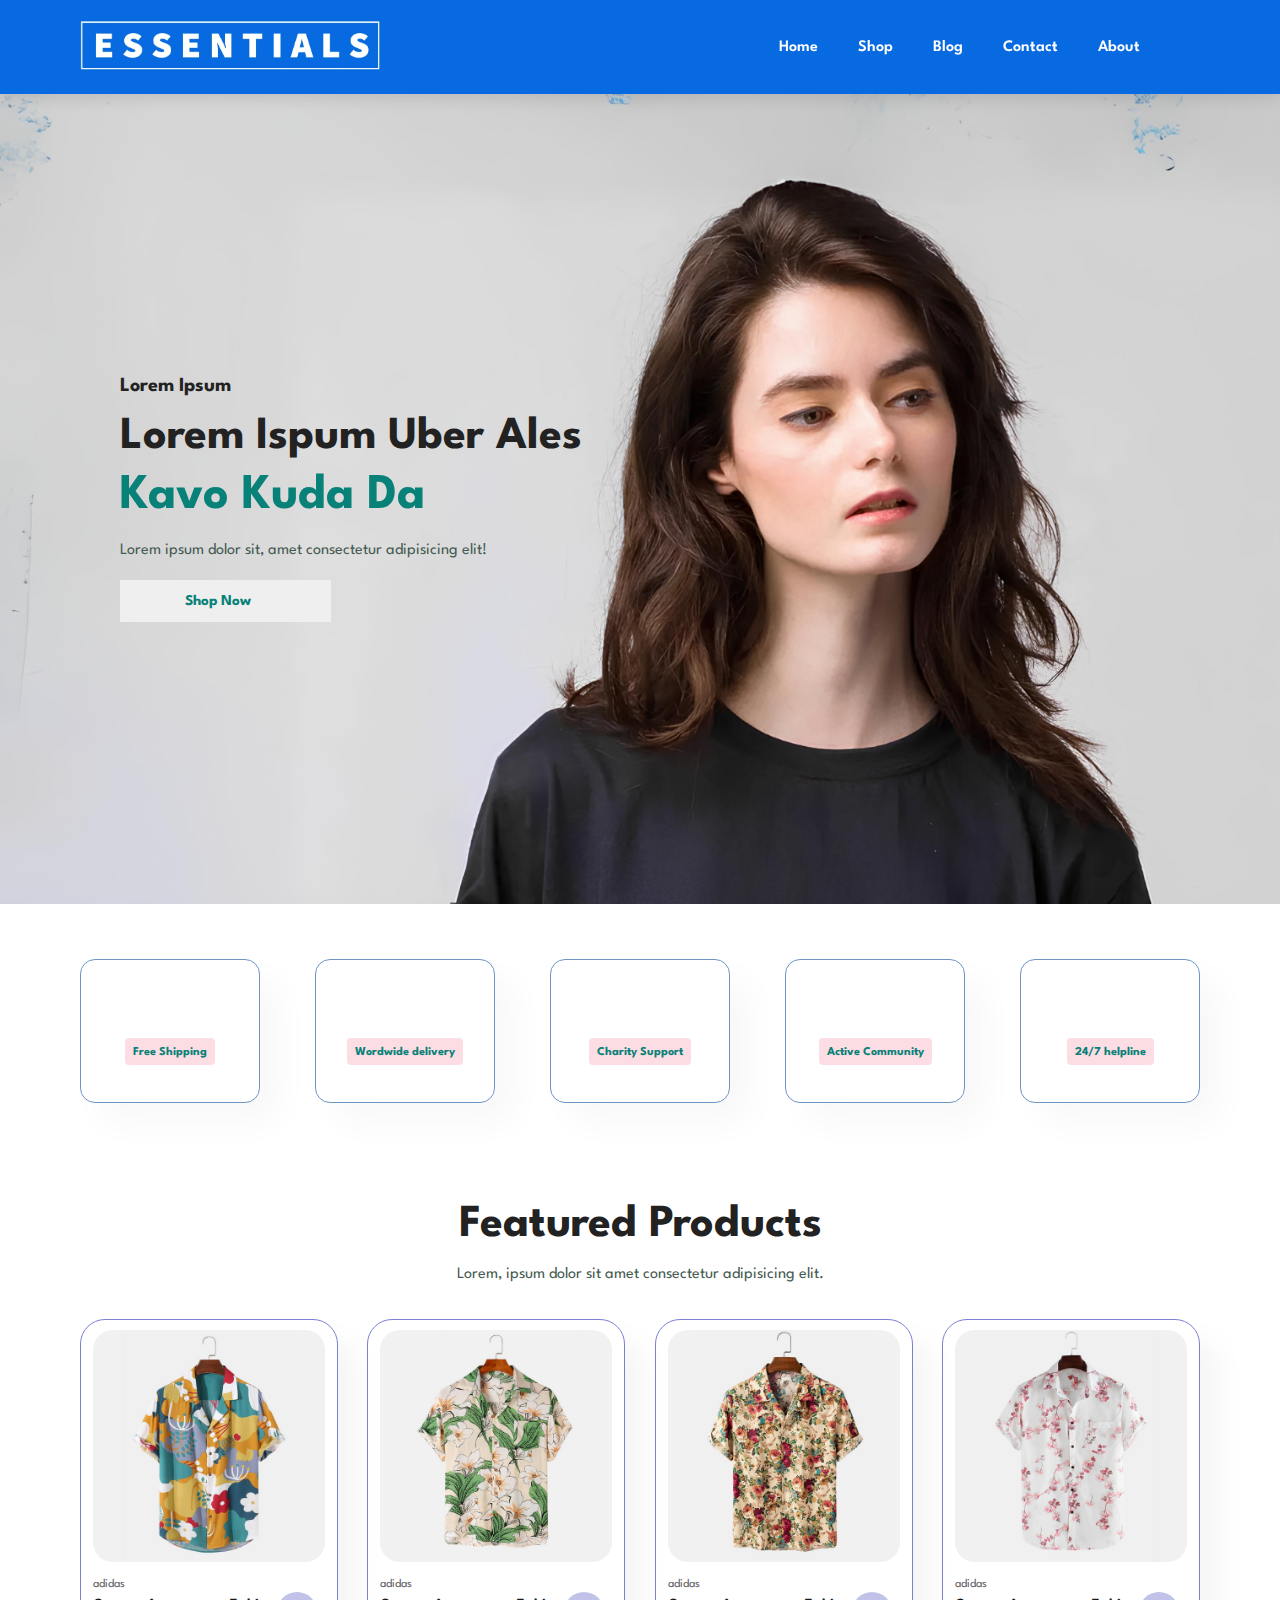
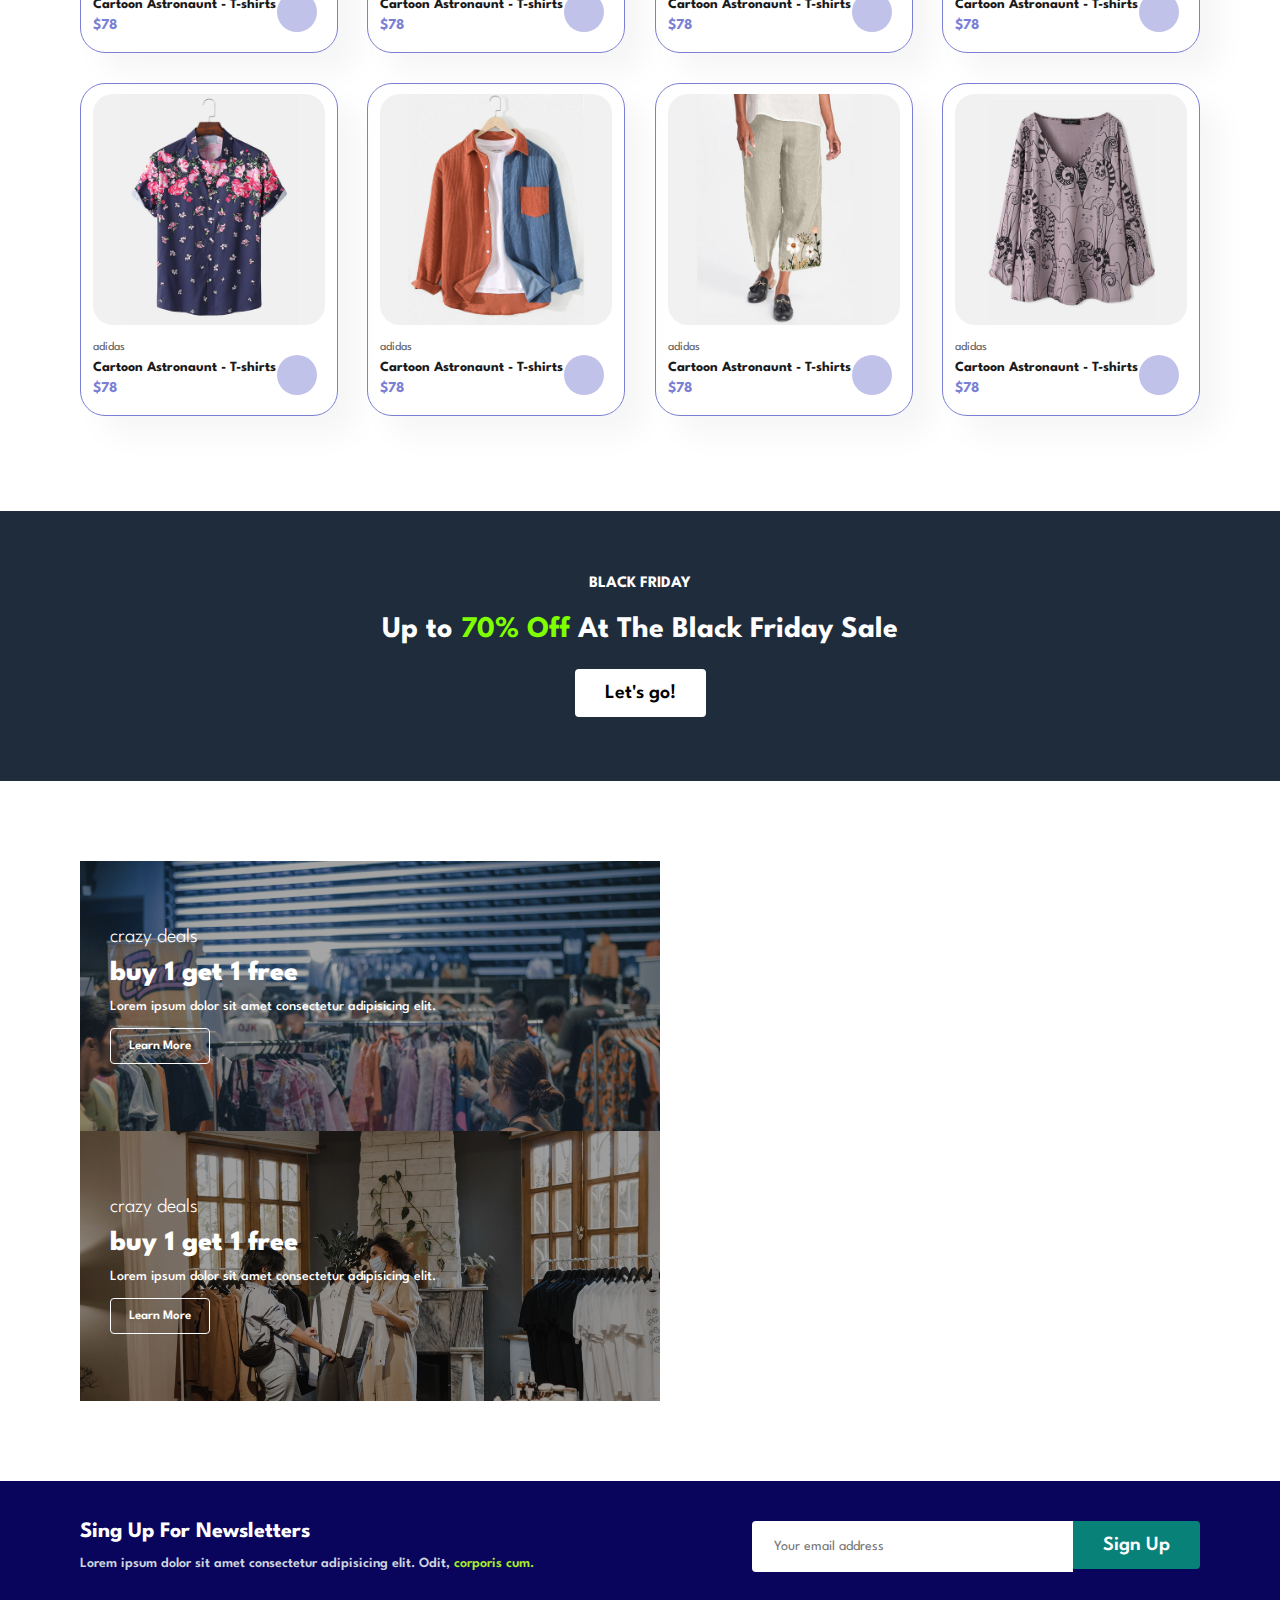
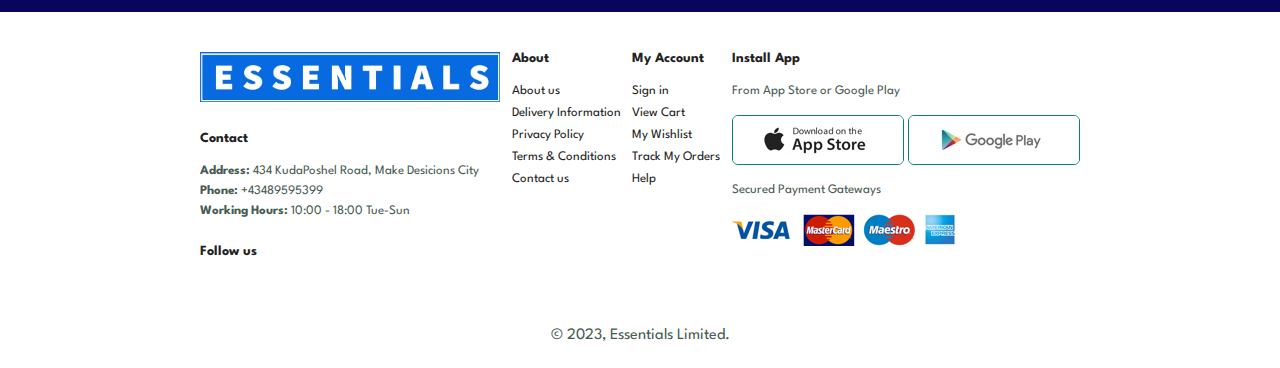
<file: index.html>
<!DOCTYPE html>
<html lang="en">
  <head>
    <meta charset="UTF-8" />
    <meta http-equiv="X-UA-Compatible" content="IE=edge" />
    <meta name="viewport" content="width=device-width, initial-scale=1.0" />
    <link
      rel="stylesheet"
      href="https://cdnjs.cloudflare.com/ajax/libs/font-awesome/6.4.2/css/all.min.css"
      integrity="sha512-z3gLpd7yknf1YoNbCzqRKc4qyor8gaKU1qmn+CShxbuBusANI9QpRohGBreCFkKxLhei6S9CQXFEbbKuqLg0DA=="
      crossorigin="anonymous"
      referrerpolicy="no-referrer"
    />

    <title>Web&Apps Project</title>
    <link rel="stylesheet" href="style.css" />
  </head>
  <body>
    <header>
      <a href="#"><img src="./imgs/Essentials-logos.webp" class="logo" /></a>
      <div>
        <ul id="navbar">
          <li><a href="index.html">Home</a></li>
          <li><a href="shop.html">Shop</a></li>
          <li><a href="blog.html">Blog</a></li>
          <li><a href="contact.html">Contact</a></li>
          <li><a href="about.html">About</a></li>
          <li id="lg-bag"><i class="fa-solid fa-cart-shopping fa-xl"></i></li>
          <a href="#" id="close"><i class="fa-solid fa-xmark"></i></a>
        </ul>
      </div>
      <div id="mobile">
        <i class="fa-solid fa-cart-shopping fa-xl"></i>
        <i id="bar" class="fas fa-outdent"></i>
      </div>
    </header>
    <section id="hero">
      <h4>Lorem Ipsum</h4>
      <h2>Lorem Ispum Uber Ales</h2>
      <h1>Kavo Kuda Da</h1>
      <p>Lorem ipsum dolor sit, amet consectetur adipisicing elit!</p>
      <button>Shop Now</button>
    </section>

    <section id="feature" class="section-p1">
      <div class="fe-box">
        <i class="fa-solid fa-truck-fast fa-icon"></i>
        <h6>Free Shipping</h6>
      </div>
      <div class="fe-box">
        <i class="fa-solid fa-globe fa-icon"></i>
        <h6>Wordwide delivery</h6>
      </div>
      <div class="fe-box">
        <i class="fa-solid fa-hand-holding-heart fa-icon"></i>
        <h6>Charity Support</h6>
      </div>
      <div class="fe-box">
        <i class="fa-solid fa-user-group fa-icon"></i>
        <h6>Active Community</h6>
      </div>
      <div class="fe-box">
        <i class="fa-solid fa-phone fa-icon"></i>
        <h6>24/7 helpline</h6>
      </div>
    </section>

    <section id="product1" class="section-p1">
      <h2>Featured Products</h2>
      <p>Lorem, ipsum dolor sit amet consectetur adipisicing elit.</p>
      <div class="pro-container">
        <div class="pro">
          <img src="imgs/product images/f1.jpg" alt="" class="fa-img" />
          <div class="des">
            <span>adidas</span>
            <h5>Cartoon Astronaunt - T-shirts</h5>
            <div class="star">
              <i class="fas fa-star"></i>
              <i class="fas fa-star"></i>
              <i class="fas fa-star"></i>
              <i class="fas fa-star"></i>
              <i class="fas fa-star"></i>
            </div>
            <h4>$78</h4>
          </div>
          <a href="#"><i class="fa-solid fa-cart-shopping cart"></i></a>
        </div>
        <div class="pro">
          <img src="imgs/product images/f2.jpg" alt="" class="fa-img" />
          <div class="des">
            <span>adidas</span>
            <h5>Cartoon Astronaunt - T-shirts</h5>
            <div class="star">
              <i class="fas fa-star"></i>
              <i class="fas fa-star"></i>
              <i class="fas fa-star"></i>
              <i class="fas fa-star"></i>
              <i class="fas fa-star"></i>
            </div>
            <h4>$78</h4>
          </div>
          <a href="#"><i class="fa-solid fa-cart-shopping cart"></i></a>
        </div>
        <div class="pro">
          <img src="imgs/product images/f3.jpg" alt="" class="fa-img" />
          <div class="des">
            <span>adidas</span>
            <h5>Cartoon Astronaunt - T-shirts</h5>
            <div class="star">
              <i class="fas fa-star"></i>
              <i class="fas fa-star"></i>
              <i class="fas fa-star"></i>
              <i class="fas fa-star"></i>
              <i class="fas fa-star"></i>
            </div>
            <h4>$78</h4>
          </div>
          <a href="#"><i class="fa-solid fa-cart-shopping cart"></i></a>
        </div>
        <div class="pro">
          <img src="imgs/product images/f4.jpg" alt="" class="fa-img" />
          <div class="des">
            <span>adidas</span>
            <h5>Cartoon Astronaunt - T-shirts</h5>
            <div class="star">
              <i class="fas fa-star"></i>
              <i class="fas fa-star"></i>
              <i class="fas fa-star"></i>
              <i class="fas fa-star"></i>
              <i class="fas fa-star"></i>
            </div>
            <h4>$78</h4>
          </div>
          <a href="#"><i class="fa-solid fa-cart-shopping cart"></i></a>
        </div>
        <div class="pro">
          <img src="imgs/product images/f5.jpg" alt="" class="fa-img" />
          <div class="des">
            <span>adidas</span>
            <h5>Cartoon Astronaunt - T-shirts</h5>
            <div class="star">
              <i class="fas fa-star"></i>
              <i class="fas fa-star"></i>
              <i class="fas fa-star"></i>
              <i class="fas fa-star"></i>
              <i class="fas fa-star"></i>
            </div>
            <h4>$78</h4>
          </div>
          <a href="#"><i class="fa-solid fa-cart-shopping cart"></i></a>
        </div>
        <div class="pro">
          <img src="imgs/product images/f6.jpg" alt="" class="fa-img" />
          <div class="des">
            <span>adidas</span>
            <h5>Cartoon Astronaunt - T-shirts</h5>
            <div class="star">
              <i class="fas fa-star"></i>
              <i class="fas fa-star"></i>
              <i class="fas fa-star"></i>
              <i class="fas fa-star"></i>
              <i class="fas fa-star"></i>
            </div>
            <h4>$78</h4>
          </div>
          <a href="#"><i class="fa-solid fa-cart-shopping cart"></i></a>
        </div>
        <div class="pro">
          <img src="imgs/product images/f7.jpg" alt="" class="fa-img" />
          <div class="des">
            <span>adidas</span>
            <h5>Cartoon Astronaunt - T-shirts</h5>
            <div class="star">
              <i class="fas fa-star"></i>
              <i class="fas fa-star"></i>
              <i class="fas fa-star"></i>
              <i class="fas fa-star"></i>
              <i class="fas fa-star"></i>
            </div>
            <h4>$78</h4>
          </div>
          <a href="#"><i class="fa-solid fa-cart-shopping cart"></i></a>
        </div>
        <div class="pro">
          <img src="imgs/product images/f8.jpg" alt="" class="fa-img" />
          <div class="des">
            <span>adidas</span>
            <h5>Cartoon Astronaunt - T-shirts</h5>
            <div class="star">
              <i class="fas fa-star"></i>
              <i class="fas fa-star"></i>
              <i class="fas fa-star"></i>
              <i class="fas fa-star"></i>
              <i class="fas fa-star"></i>
            </div>
            <h4>$78</h4>
          </div>
          <a href="#"><i class="fa-solid fa-cart-shopping cart"></i></a>
        </div>
      </div>
    </section>

    <section id="banner" class="section-m1">
      <h4>BLACK FRIDAY</h4>
      <h2>Up to <span>70% Off</span> At The Black Friday Sale</h2>
      <button class="normal">Let's go!</button>
    </section>

    <section id="sm-banner" class="section-p1">
      <div class="banner-box" id="banner-box-1">
        <h4>crazy deals</h4>
        <h2>buy 1 get 1 free</h2>
        <span>Lorem ipsum dolor sit amet consectetur adipisicing elit.</span>
        <button class="white">Learn More</button>
      </div>

      <div class="banner-box" id="banner-box-2">
        <h4>crazy deals</h4>
        <h2>buy 1 get 1 free</h2>
        <span>Lorem ipsum dolor sit amet consectetur adipisicing elit.</span>
        <button class="white">Learn More</button>
      </div>
    </section>

    <section id="newsletter" class="section-p1 section-m1">
      <div class="newstext">
        <h4>Sing Up For Newsletters</h4>
        <p>
          Lorem ipsum dolor sit amet consectetur adipisicing elit. Odit,
          <span>corporis cum.</span>
        </p>
      </div>
      <div class="form">
        <input type="text" placeholder="Your email address" />
        <button class="normal">Sign Up</button>
      </div>
    </section>

    <footer class="section-1">
      <div class="col">
        <img src="./imgs/Essentials-logos.webp" alt="" class="logo" />
        <h4>Contact</h4>
        <p>
          <strong>Address:</strong> 434 KudaPoshel Road, Make Desicions City
        </p>
        <p><strong>Phone:</strong> +43489595399</p>
        <p><strong>Working Hours:</strong> 10:00 - 18:00 Tue-Sun</p>
        <div class="follow">
          <h4>Follow us</h4>
          <div class="icon">
            <i class="fab fa-facebook-f"></i>
            <i class="fab fa-twitter"></i>
            <i class="fab fa-instagram"></i>
            <i class="fab fa-pinterest-p"></i>
            <i class="fab fa-youtube"></i>
          </div>
        </div>
      </div>

      <div class="col">
        <h4>About</h4>
        <a href="#">About us</a>
        <a href="#">Delivery Information</a>
        <a href="#">Privacy Policy</a>
        <a href="#">Terms & Conditions</a>
        <a href="#">Contact us</a>
      </div>

      <div class="col">
        <h4>My Account</h4>
        <a href="#">Sign in</a>
        <a href="#">View Cart</a>
        <a href="#">My Wishlist</a>
        <a href="#">Track My Orders</a>
        <a href="#">Help</a>
      </div>

      <div class="col install">
        <h4>Install App</h4>
        <p>From App Store or Google Play</p>
        <div class="row">
          <img src="imgs/app.jpg" alt="" />
          <img src="imgs/play.jpg" alt="" />
        </div>
        <p>Secured Payment Gateways</p>
        <img src="imgs/pay.png" alt="" />
      </div>
    </footer>
    <div class="copyright">
      <p>© 2023, Essentials Limited.</p>
    </div>
    <script src="script.js"></script>
  </body>
</html>
</file>
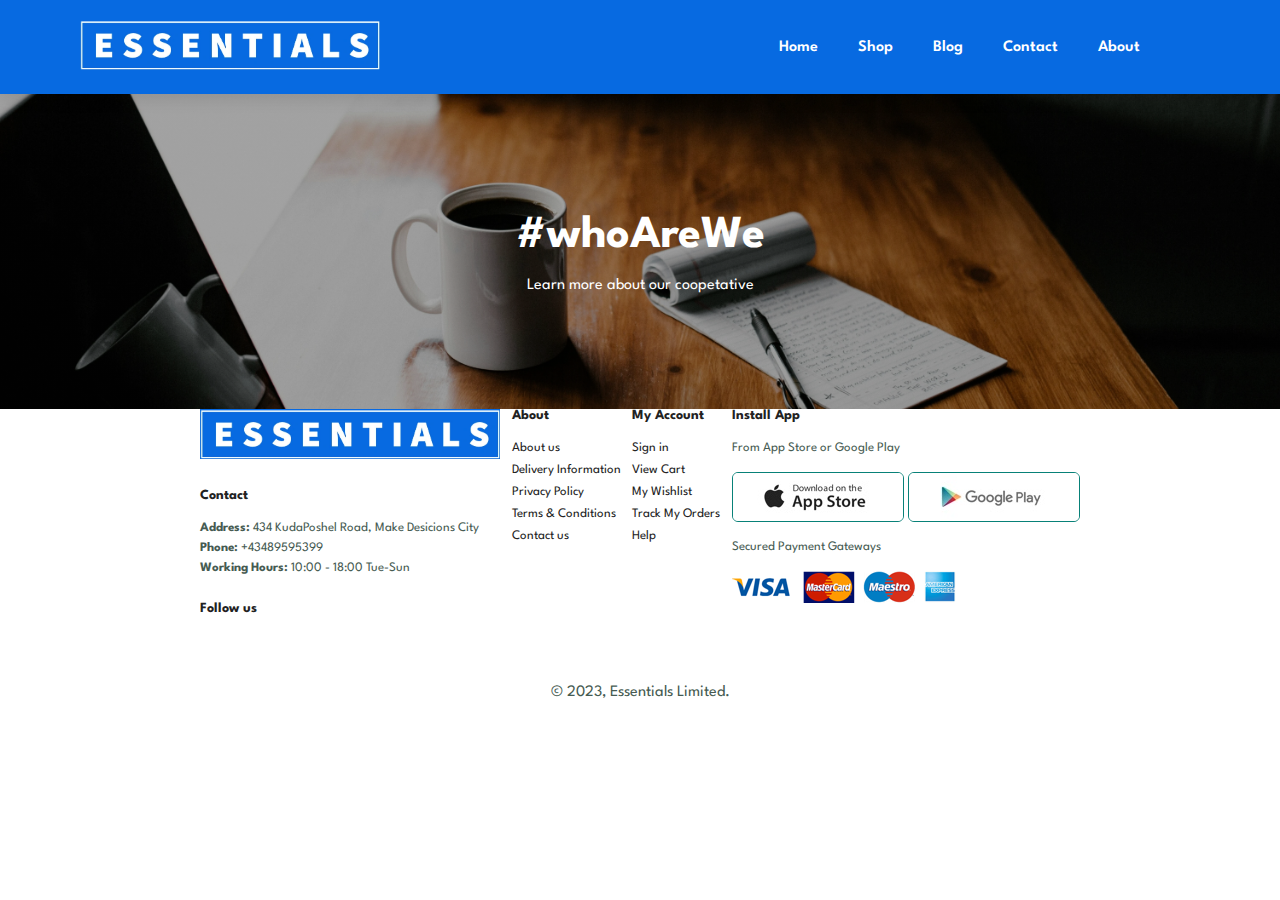
<file: about.html>
<!DOCTYPE html>
<html lang="en">
  <head>
    <meta charset="UTF-8" />
    <meta http-equiv="X-UA-Compatible" content="IE=edge" />
    <meta name="viewport" content="width=device-width, initial-scale=1.0" />
    <link
      rel="stylesheet"
      href="https://cdnjs.cloudflare.com/ajax/libs/font-awesome/6.4.2/css/all.min.css"
      integrity="sha512-z3gLpd7yknf1YoNbCzqRKc4qyor8gaKU1qmn+CShxbuBusANI9QpRohGBreCFkKxLhei6S9CQXFEbbKuqLg0DA=="
      crossorigin="anonymous"
      referrerpolicy="no-referrer"
    />

    <title>Web&Apps Project</title>
    <link rel="stylesheet" href="style.css" />
  </head>
  <body>
    <header>
      <a href="#"><img src="./imgs/Essentials-logos.webp" class="logo" /></a>
      <div>
        <ul id="navbar">
          <li><a href="index.html">Home</a></li>
          <li><a href="shop.html">Shop</a></li>
          <li><a href="blog.html">Blog</a></li>
          <li><a href="contact.html">Contact</a></li>
          <li><a href="about.html">About</a></li>
          <li id="lg-bag"><i class="fa-solid fa-cart-shopping fa-xl"></i></li>
          <a href="#" id="close"><i class="fa-solid fa-xmark"></i></a>
        </ul>
      </div>
      <div id="mobile">
        <i class="fa-solid fa-cart-shopping fa-xl"></i>
        <i id="bar" class="fas fa-outdent"></i>
      </div>
    </header>

    <section id="shop-header" class="blog-header">
      <h2>#whoAreWe</h2>
      <p>Learn more about our coopetative</p>
    </section>

    <footer class="section-1">
      <div class="col">
        <img src="./imgs/Essentials-logos.webp" alt="" class="logo" />
        <h4>Contact</h4>
        <p>
          <strong>Address:</strong> 434 KudaPoshel Road, Make Desicions City
        </p>
        <p><strong>Phone:</strong> +43489595399</p>
        <p><strong>Working Hours:</strong> 10:00 - 18:00 Tue-Sun</p>
        <div class="follow">
          <h4>Follow us</h4>
          <div class="icon">
            <i class="fab fa-facebook-f"></i>
            <i class="fab fa-twitter"></i>
            <i class="fab fa-instagram"></i>
            <i class="fab fa-pinterest-p"></i>
            <i class="fab fa-youtube"></i>
          </div>
        </div>
      </div>

      <div class="col">
        <h4>About</h4>
        <a href="#">About us</a>
        <a href="#">Delivery Information</a>
        <a href="#">Privacy Policy</a>
        <a href="#">Terms & Conditions</a>
        <a href="#">Contact us</a>
      </div>

      <div class="col">
        <h4>My Account</h4>
        <a href="#">Sign in</a>
        <a href="#">View Cart</a>
        <a href="#">My Wishlist</a>
        <a href="#">Track My Orders</a>
        <a href="#">Help</a>
      </div>

      <div class="col install">
        <h4>Install App</h4>
        <p>From App Store or Google Play</p>
        <div class="row">
          <img src="imgs/app.jpg" alt="" />
          <img src="imgs/play.jpg" alt="" />
        </div>
        <p>Secured Payment Gateways</p>
        <img src="imgs/pay.png" alt="" />
      </div>
    </footer>
    <div class="copyright">
      <p>© 2023, Essentials Limited.</p>
    </div>
    <script src="script.js"></script>
  </body>
</html>
</file>
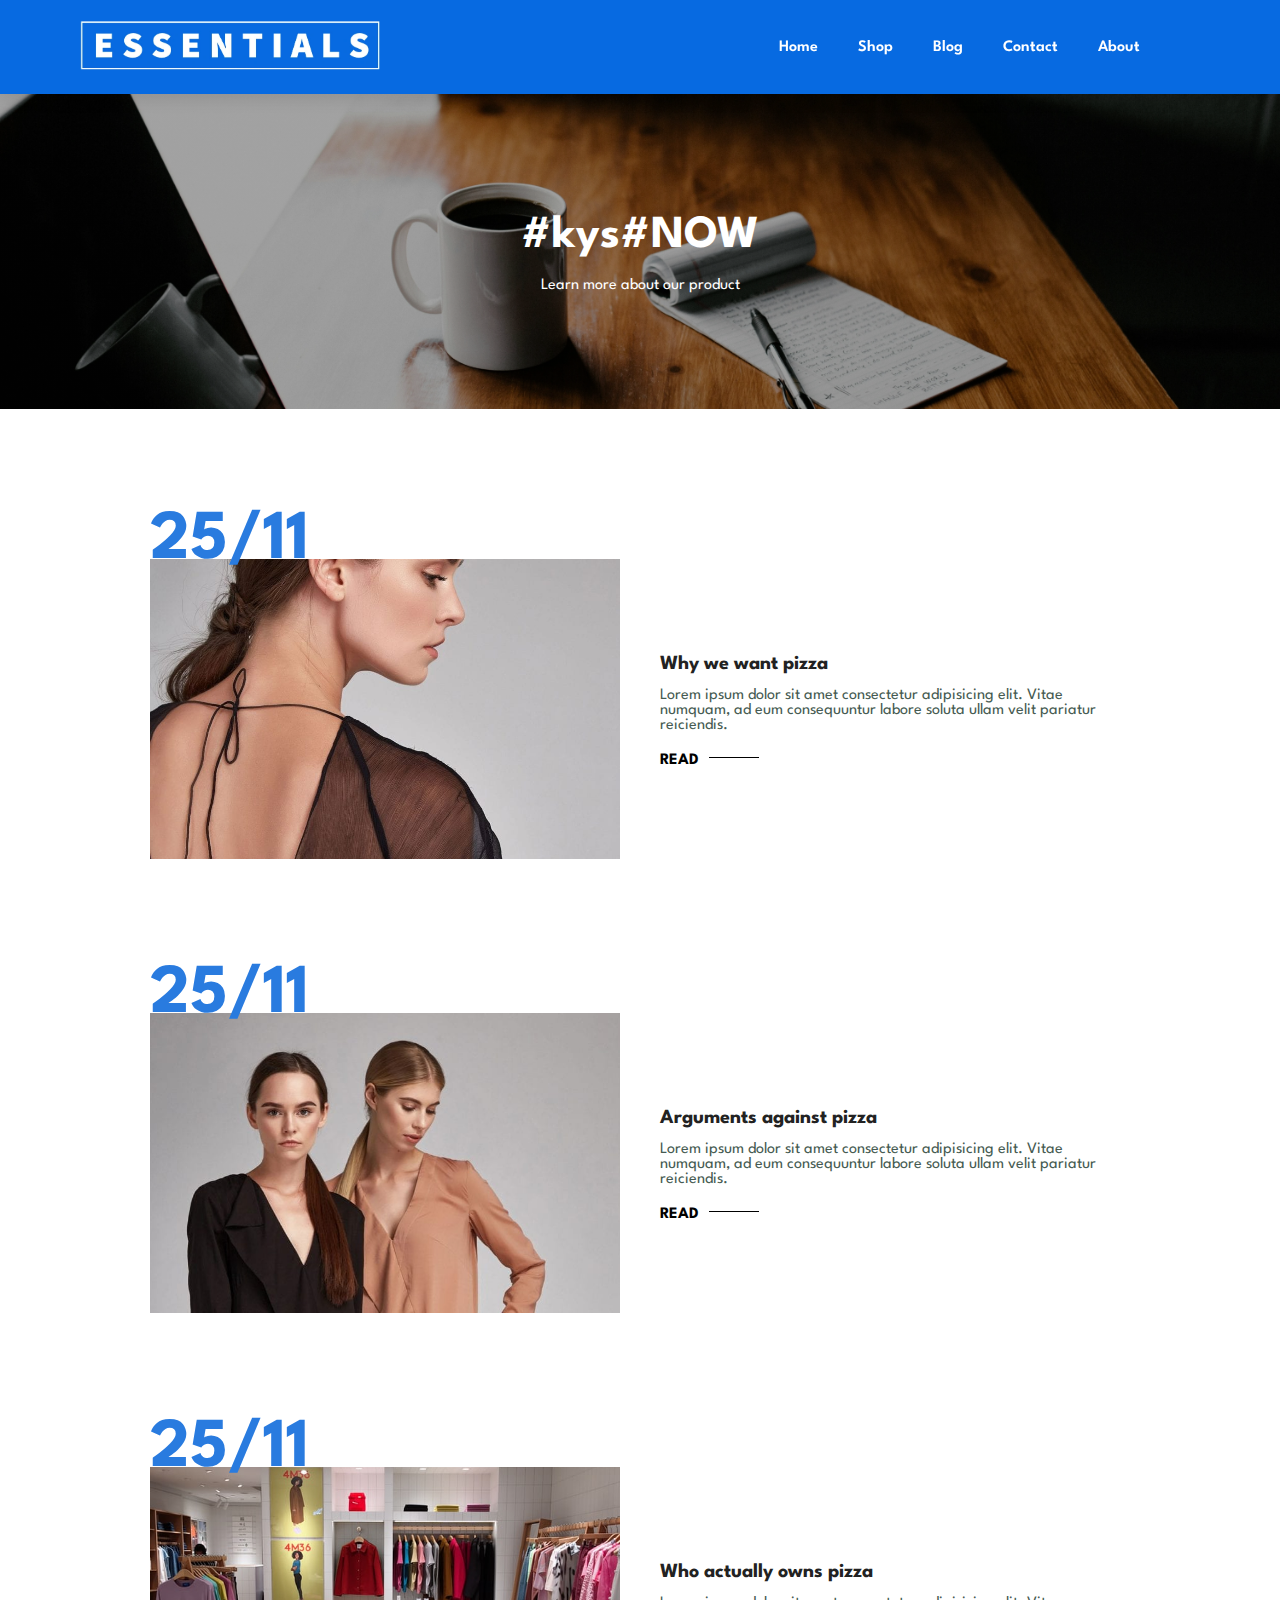
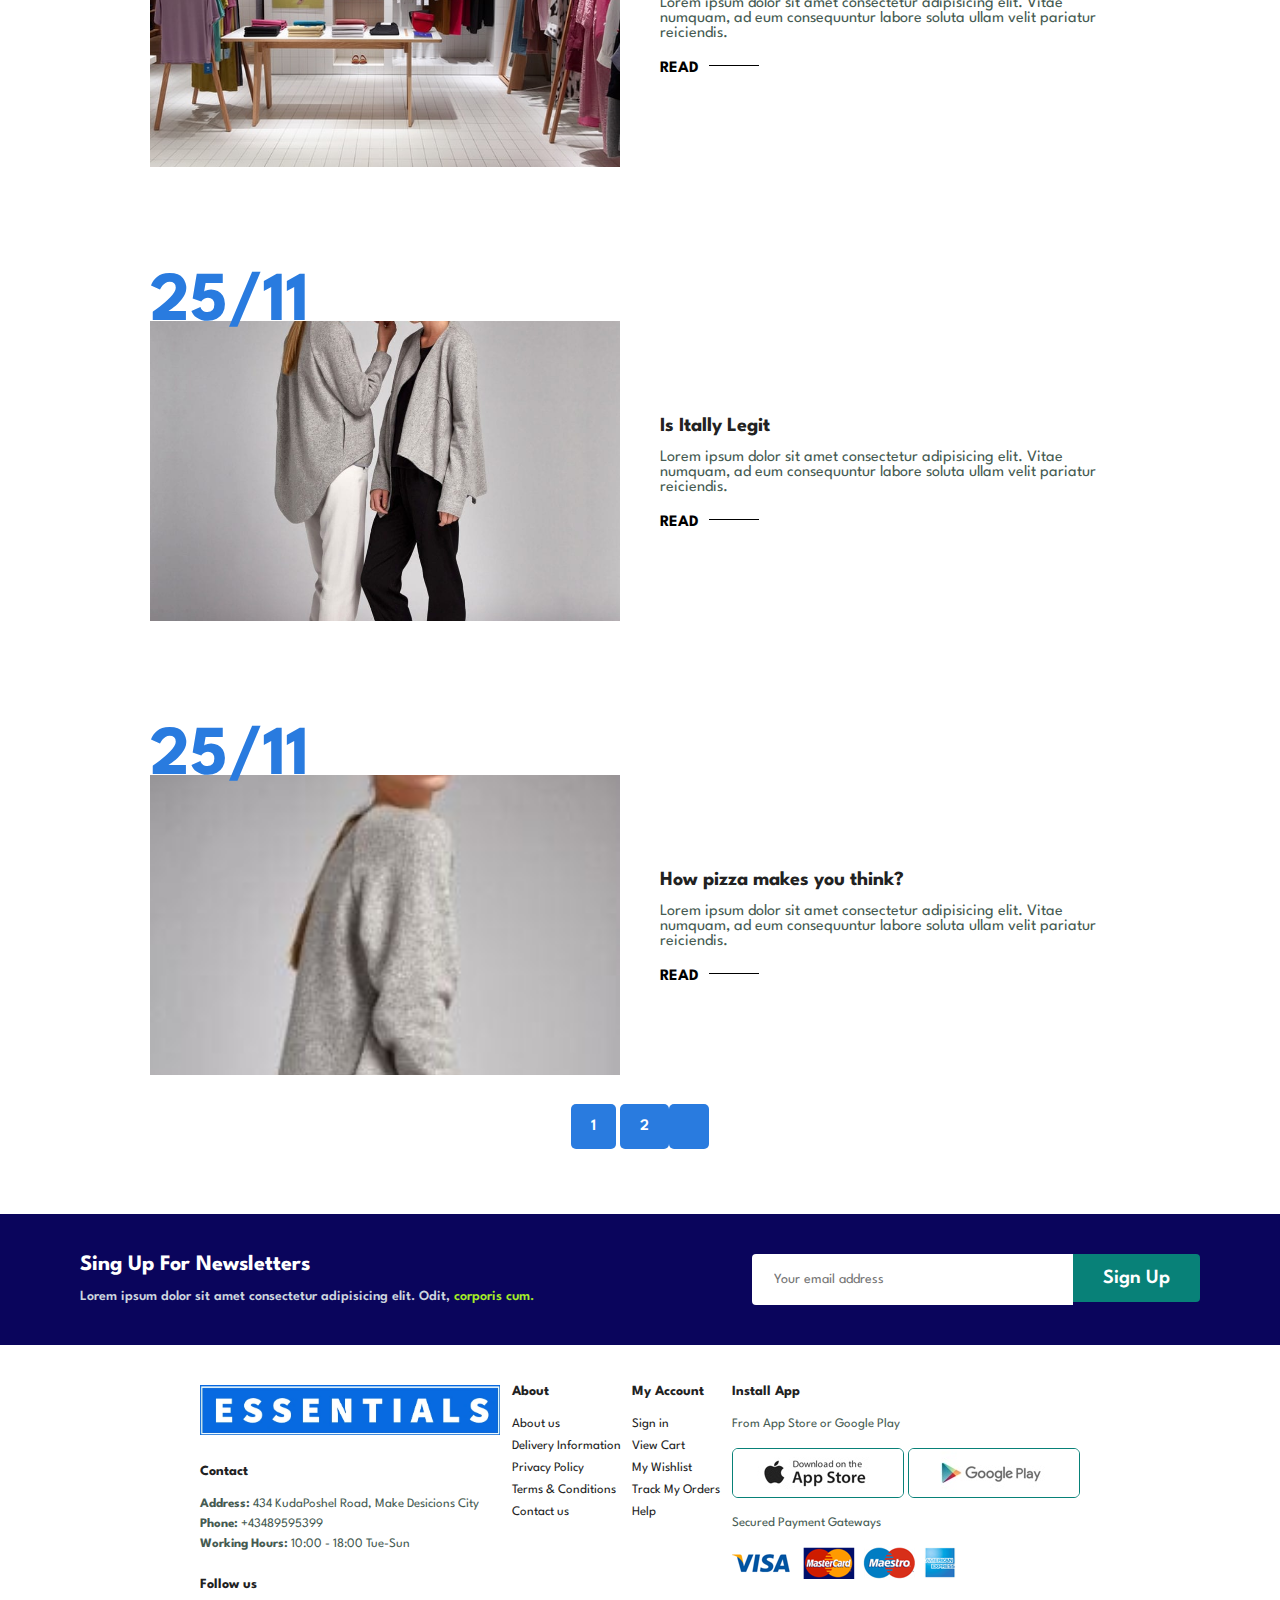
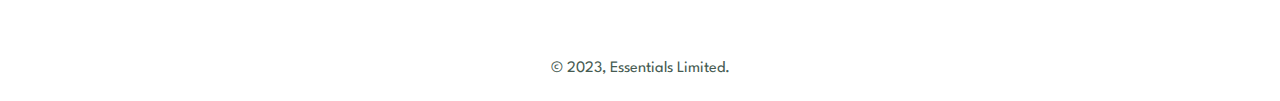
<file: blog.html>
<!DOCTYPE html>
<html lang="en">
  <head>
    <meta charset="UTF-8" />
    <meta http-equiv="X-UA-Compatible" content="IE=edge" />
    <meta name="viewport" content="width=device-width, initial-scale=1.0" />
    <link
      rel="stylesheet"
      href="https://cdnjs.cloudflare.com/ajax/libs/font-awesome/6.4.2/css/all.min.css"
      integrity="sha512-z3gLpd7yknf1YoNbCzqRKc4qyor8gaKU1qmn+CShxbuBusANI9QpRohGBreCFkKxLhei6S9CQXFEbbKuqLg0DA=="
      crossorigin="anonymous"
      referrerpolicy="no-referrer"
    />

    <title>Web&Apps Project</title>
    <link rel="stylesheet" href="style.css" />
  </head>
  <body>
    <header>
      <a href="#"><img src="./imgs/Essentials-logos.webp" class="logo" /></a>
      <div>
        <ul id="navbar">
          <li><a href="index.html">Home</a></li>
          <li><a href="shop.html">Shop</a></li>
          <li><a href="blog.html">Blog</a></li>
          <li><a href="contact.html">Contact</a></li>
          <li><a href="about.html">About</a></li>
          <li id="lg-bag"><i class="fa-solid fa-cart-shopping fa-xl"></i></li>
          <a href="#" id="close"><i class="fa-solid fa-xmark"></i></a>
        </ul>
      </div>
      <div id="mobile">
        <i class="fa-solid fa-cart-shopping fa-xl"></i>
        <i id="bar" class="fas fa-outdent"></i>
      </div>
    </header>

    <section id="shop-header" class="blog-header">
      <h2>#kys#NOW</h2>
      <p>Learn more about our product</p>
    </section>

    <section id="blog">
      <div class="blog-box">
        <div class="blog-img">
          <img src="imgs/blogs/b1.jpg" alt="" />
        </div>
        <div class="blog-details">
          <h4>Why we want pizza</h4>
          <p>
            Lorem ipsum dolor sit amet consectetur adipisicing elit. Vitae
            numquam, ad eum consequuntur labore soluta ullam velit pariatur
            reiciendis.
          </p>
          <a href="#">READ</a>
        </div>
        <h1>25/11</h1>
      </div>
    </section>

    <section id="blog">
      <div class="blog-box">
        <div class="blog-img">
          <img src="imgs/blogs/b2.jpg" alt="" />
        </div>
        <div class="blog-details">
          <h4>Arguments against pizza</h4>
          <p>
            Lorem ipsum dolor sit amet consectetur adipisicing elit. Vitae
            numquam, ad eum consequuntur labore soluta ullam velit pariatur
            reiciendis.
          </p>
          <a href="#">READ</a>
        </div>
        <h1>25/11</h1>
      </div>
    </section>

    <section id="blog">
      <div class="blog-box">
        <div class="blog-img">
          <img src="imgs/blogs/b3.jpg" alt="" />
        </div>
        <div class="blog-details">
          <h4>Who actually owns pizza</h4>
          <p>
            Lorem ipsum dolor sit amet consectetur adipisicing elit. Vitae
            numquam, ad eum consequuntur labore soluta ullam velit pariatur
            reiciendis.
          </p>
          <a href="#">READ</a>
        </div>
        <h1>25/11</h1>
      </div>
    </section>

    <section id="blog">
      <div class="blog-box">
        <div class="blog-img">
          <img src="imgs/blogs/b4.jpg" alt="" />
        </div>
        <div class="blog-details">
          <h4>Is Itally Legit</h4>
          <p>
            Lorem ipsum dolor sit amet consectetur adipisicing elit. Vitae
            numquam, ad eum consequuntur labore soluta ullam velit pariatur
            reiciendis.
          </p>
          <a href="#">READ</a>
        </div>
        <h1>25/11</h1>
      </div>
    </section>

    <section id="blog">
      <div class="blog-box">
        <div class="blog-img">
          <img src="imgs/blogs/b5.jpg" alt="" />
        </div>
        <div class="blog-details">
          <h4>How pizza makes you think?</h4>
          <p>
            Lorem ipsum dolor sit amet consectetur adipisicing elit. Vitae
            numquam, ad eum consequuntur labore soluta ullam velit pariatur
            reiciendis.
          </p>
          <a href="#">READ</a>
        </div>
        <h1>25/11</h1>
      </div>
    </section>

    <section id="pagination" class="section-p1">
      <a href="#">1</a>
      <a href="#">2</a>
      <a href="#"><i class="fa-solid fa-arrow-right"></i></a>
    </section>

    <section id="newsletter" class="section-p1 section-m1">
      <div class="newstext">
        <h4>Sing Up For Newsletters</h4>
        <p>
          Lorem ipsum dolor sit amet consectetur adipisicing elit. Odit,
          <span>corporis cum.</span>
        </p>
      </div>
      <div class="form">
        <input type="text" placeholder="Your email address" />
        <button class="normal">Sign Up</button>
      </div>
    </section>

    <footer class="section-1">
      <div class="col">
        <img src="./imgs/Essentials-logos.webp" alt="" class="logo" />
        <h4>Contact</h4>
        <p>
          <strong>Address:</strong> 434 KudaPoshel Road, Make Desicions City
        </p>
        <p><strong>Phone:</strong> +43489595399</p>
        <p><strong>Working Hours:</strong> 10:00 - 18:00 Tue-Sun</p>
        <div class="follow">
          <h4>Follow us</h4>
          <div class="icon">
            <i class="fab fa-facebook-f"></i>
            <i class="fab fa-twitter"></i>
            <i class="fab fa-instagram"></i>
            <i class="fab fa-pinterest-p"></i>
            <i class="fab fa-youtube"></i>
          </div>
        </div>
      </div>

      <div class="col">
        <h4>About</h4>
        <a href="#">About us</a>
        <a href="#">Delivery Information</a>
        <a href="#">Privacy Policy</a>
        <a href="#">Terms & Conditions</a>
        <a href="#">Contact us</a>
      </div>

      <div class="col">
        <h4>My Account</h4>
        <a href="#">Sign in</a>
        <a href="#">View Cart</a>
        <a href="#">My Wishlist</a>
        <a href="#">Track My Orders</a>
        <a href="#">Help</a>
      </div>

      <div class="col install">
        <h4>Install App</h4>
        <p>From App Store or Google Play</p>
        <div class="row">
          <img src="imgs/app.jpg" alt="" />
          <img src="imgs/play.jpg" alt="" />
        </div>
        <p>Secured Payment Gateways</p>
        <img src="imgs/pay.png" alt="" />
      </div>
    </footer>
    <div class="copyright">
      <p>© 2023, Essentials Limited.</p>
    </div>
    <script src="script.js"></script>
  </body>
</html>
</file>
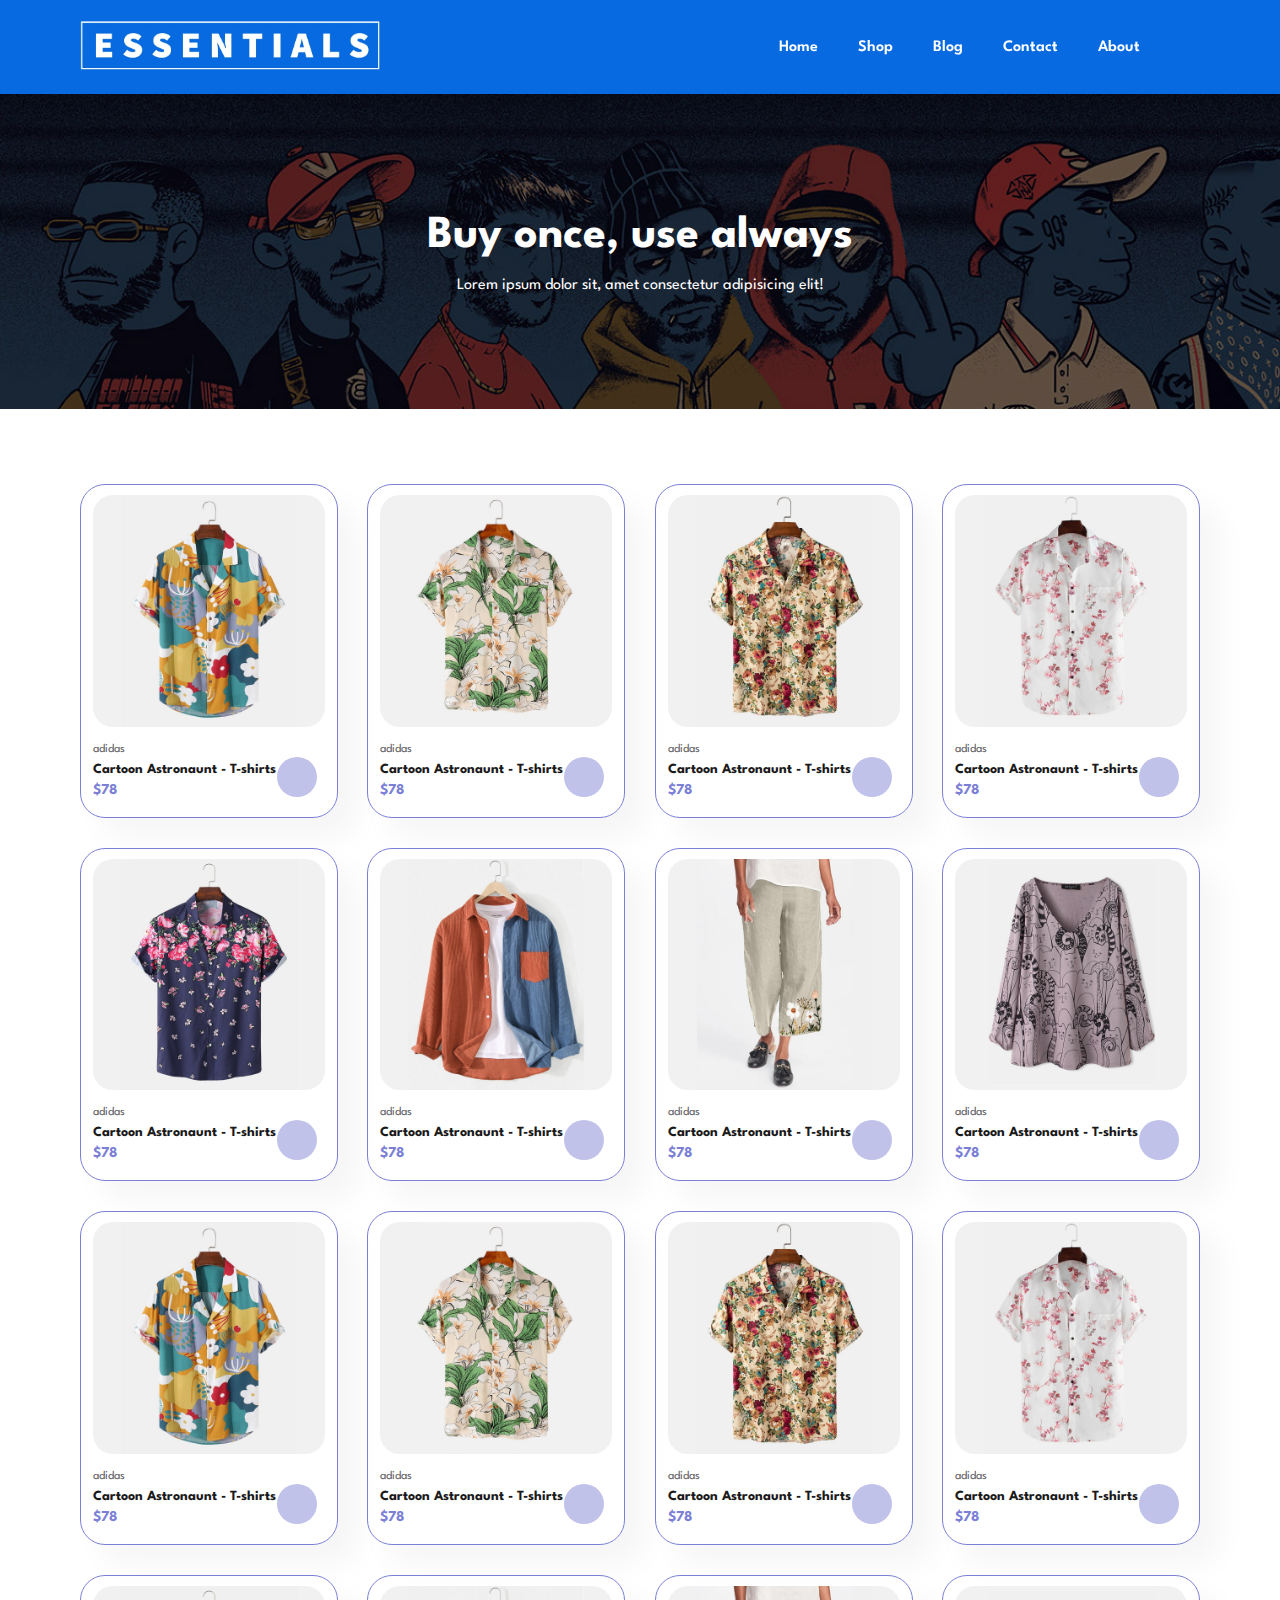
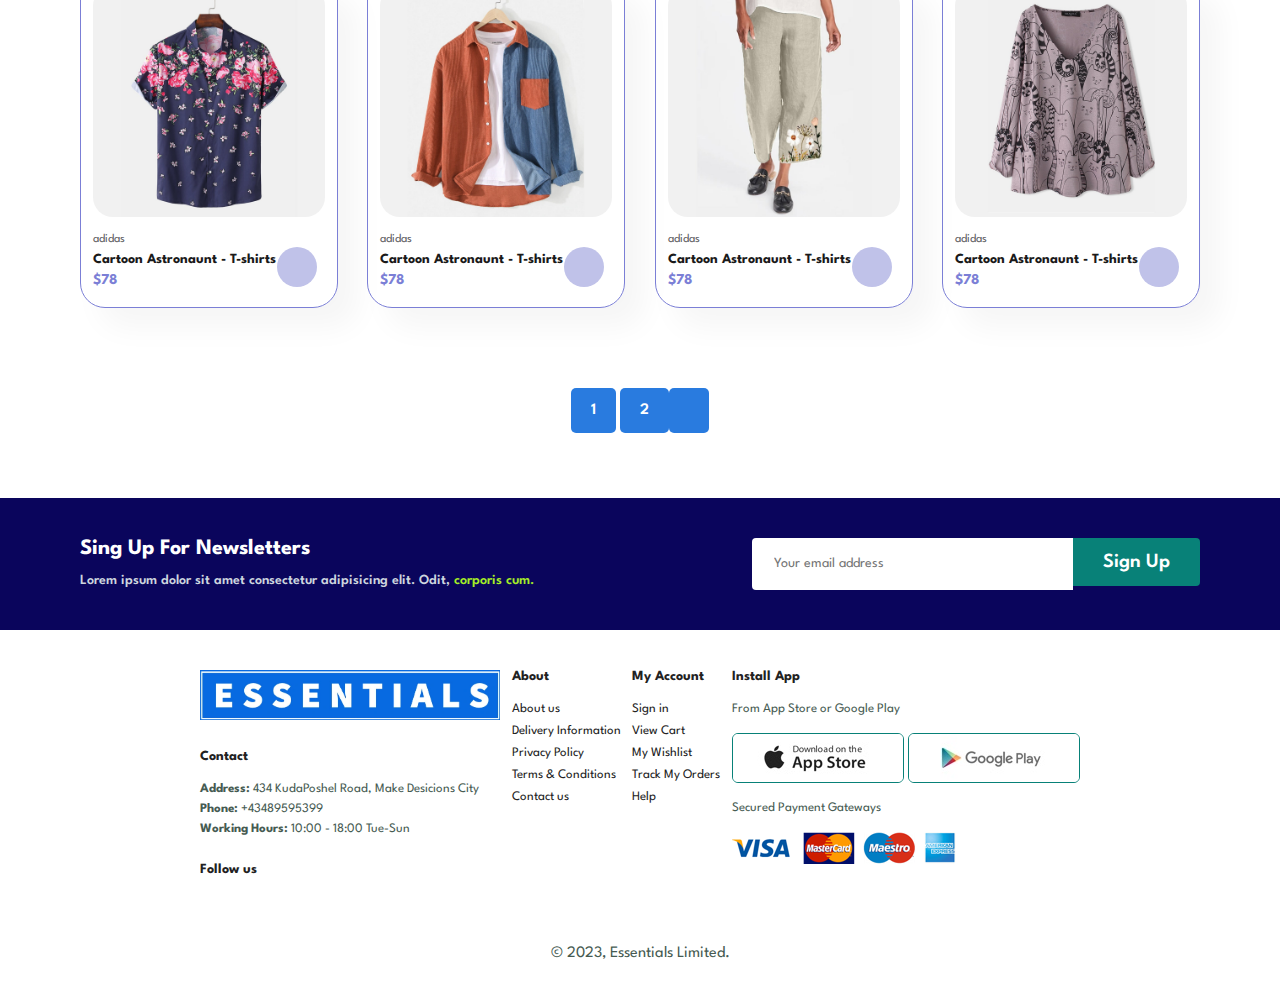
<file: shop.html>
<!DOCTYPE html>
<html lang="en">
  <head>
    <meta charset="UTF-8" />
    <meta http-equiv="X-UA-Compatible" content="IE=edge" />
    <meta name="viewport" content="width=device-width, initial-scale=1.0" />
    <link
      rel="stylesheet"
      href="https://cdnjs.cloudflare.com/ajax/libs/font-awesome/6.4.2/css/all.min.css"
      integrity="sha512-z3gLpd7yknf1YoNbCzqRKc4qyor8gaKU1qmn+CShxbuBusANI9QpRohGBreCFkKxLhei6S9CQXFEbbKuqLg0DA=="
      crossorigin="anonymous"
      referrerpolicy="no-referrer"
    />

    <title>Web&Apps Project</title>
    <link rel="stylesheet" href="style.css" />
  </head>
  <body>
    <header>
      <a href="#"><img src="./imgs/Essentials-logos.webp" class="logo" /></a>
      <div>
        <ul id="navbar">
          <li><a href="index.html">Home</a></li>
          <li><a href="shop.html">Shop</a></li>
          <li><a href="blog.html">Blog</a></li>
          <li><a href="contact.html">Contact</a></li>
          <li><a href="about.html">About</a></li>
          <li id="lg-bag"><i class="fa-solid fa-cart-shopping fa-xl"></i></li>
          <a href="#" id="close"><i class="fa-solid fa-xmark"></i></a>
        </ul>
      </div>
      <div id="mobile">
        <i class="fa-solid fa-cart-shopping fa-xl"></i>
        <i id="bar" class="fas fa-outdent"></i>
      </div>
    </header>
    <section id="shop-header">
      <h2>Buy once, use always</h2>
      <p>Lorem ipsum dolor sit, amet consectetur adipisicing elit!</p>
    </section>

    <section id="product1" class="section-p1">
      <div class="pro-container">
        <div
          class="pro"
          onclick="window.location.href='./specificproduct.html';"
        >
          <img src="imgs/product images/f1.jpg" alt="" class="fa-img" />
          <div class="des">
            <span>adidas</span>
            <h5>Cartoon Astronaunt - T-shirts</h5>
            <div class="star">
              <i class="fas fa-star"></i>
              <i class="fas fa-star"></i>
              <i class="fas fa-star"></i>
              <i class="fas fa-star"></i>
              <i class="fas fa-star"></i>
            </div>
            <h4>$78</h4>
          </div>
          <a href="#"><i class="fa-solid fa-cart-shopping cart"></i></a>
        </div>
        <div class="pro">
          <img src="imgs/product images/f2.jpg" alt="" class="fa-img" />
          <div class="des">
            <span>adidas</span>
            <h5>Cartoon Astronaunt - T-shirts</h5>
            <div class="star">
              <i class="fas fa-star"></i>
              <i class="fas fa-star"></i>
              <i class="fas fa-star"></i>
              <i class="fas fa-star"></i>
              <i class="fas fa-star"></i>
            </div>
            <h4>$78</h4>
          </div>
          <a href="#"><i class="fa-solid fa-cart-shopping cart"></i></a>
        </div>
        <div class="pro">
          <img src="imgs/product images/f3.jpg" alt="" class="fa-img" />
          <div class="des">
            <span>adidas</span>
            <h5>Cartoon Astronaunt - T-shirts</h5>
            <div class="star">
              <i class="fas fa-star"></i>
              <i class="fas fa-star"></i>
              <i class="fas fa-star"></i>
              <i class="fas fa-star"></i>
              <i class="fas fa-star"></i>
            </div>
            <h4>$78</h4>
          </div>
          <a href="#"><i class="fa-solid fa-cart-shopping cart"></i></a>
        </div>
        <div class="pro">
          <img src="imgs/product images/f4.jpg" alt="" class="fa-img" />
          <div class="des">
            <span>adidas</span>
            <h5>Cartoon Astronaunt - T-shirts</h5>
            <div class="star">
              <i class="fas fa-star"></i>
              <i class="fas fa-star"></i>
              <i class="fas fa-star"></i>
              <i class="fas fa-star"></i>
              <i class="fas fa-star"></i>
            </div>
            <h4>$78</h4>
          </div>
          <a href="#"><i class="fa-solid fa-cart-shopping cart"></i></a>
        </div>
        <div class="pro">
          <img src="imgs/product images/f5.jpg" alt="" class="fa-img" />
          <div class="des">
            <span>adidas</span>
            <h5>Cartoon Astronaunt - T-shirts</h5>
            <div class="star">
              <i class="fas fa-star"></i>
              <i class="fas fa-star"></i>
              <i class="fas fa-star"></i>
              <i class="fas fa-star"></i>
              <i class="fas fa-star"></i>
            </div>
            <h4>$78</h4>
          </div>
          <a href="#"><i class="fa-solid fa-cart-shopping cart"></i></a>
        </div>
        <div class="pro">
          <img src="imgs/product images/f6.jpg" alt="" class="fa-img" />
          <div class="des">
            <span>adidas</span>
            <h5>Cartoon Astronaunt - T-shirts</h5>
            <div class="star">
              <i class="fas fa-star"></i>
              <i class="fas fa-star"></i>
              <i class="fas fa-star"></i>
              <i class="fas fa-star"></i>
              <i class="fas fa-star"></i>
            </div>
            <h4>$78</h4>
          </div>
          <a href="#"><i class="fa-solid fa-cart-shopping cart"></i></a>
        </div>
        <div class="pro">
          <img src="imgs/product images/f7.jpg" alt="" class="fa-img" />
          <div class="des">
            <span>adidas</span>
            <h5>Cartoon Astronaunt - T-shirts</h5>
            <div class="star">
              <i class="fas fa-star"></i>
              <i class="fas fa-star"></i>
              <i class="fas fa-star"></i>
              <i class="fas fa-star"></i>
              <i class="fas fa-star"></i>
            </div>
            <h4>$78</h4>
          </div>
          <a href="#"><i class="fa-solid fa-cart-shopping cart"></i></a>
        </div>
        <div class="pro">
          <img src="imgs/product images/f8.jpg" alt="" class="fa-img" />
          <div class="des">
            <span>adidas</span>
            <h5>Cartoon Astronaunt - T-shirts</h5>
            <div class="star">
              <i class="fas fa-star"></i>
              <i class="fas fa-star"></i>
              <i class="fas fa-star"></i>
              <i class="fas fa-star"></i>
              <i class="fas fa-star"></i>
            </div>
            <h4>$78</h4>
          </div>
          <a href="#"><i class="fa-solid fa-cart-shopping cart"></i></a>
        </div>
        <div class="pro">
          <img src="imgs/product images/f1.jpg" alt="" class="fa-img" />
          <div class="des">
            <span>adidas</span>
            <h5>Cartoon Astronaunt - T-shirts</h5>
            <div class="star">
              <i class="fas fa-star"></i>
              <i class="fas fa-star"></i>
              <i class="fas fa-star"></i>
              <i class="fas fa-star"></i>
              <i class="fas fa-star"></i>
            </div>
            <h4>$78</h4>
          </div>
          <a href="#"><i class="fa-solid fa-cart-shopping cart"></i></a>
        </div>
        <div class="pro">
          <img src="imgs/product images/f2.jpg" alt="" class="fa-img" />
          <div class="des">
            <span>adidas</span>
            <h5>Cartoon Astronaunt - T-shirts</h5>
            <div class="star">
              <i class="fas fa-star"></i>
              <i class="fas fa-star"></i>
              <i class="fas fa-star"></i>
              <i class="fas fa-star"></i>
              <i class="fas fa-star"></i>
            </div>
            <h4>$78</h4>
          </div>
          <a href="#"><i class="fa-solid fa-cart-shopping cart"></i></a>
        </div>
        <div class="pro">
          <img src="imgs/product images/f3.jpg" alt="" class="fa-img" />
          <div class="des">
            <span>adidas</span>
            <h5>Cartoon Astronaunt - T-shirts</h5>
            <div class="star">
              <i class="fas fa-star"></i>
              <i class="fas fa-star"></i>
              <i class="fas fa-star"></i>
              <i class="fas fa-star"></i>
              <i class="fas fa-star"></i>
            </div>
            <h4>$78</h4>
          </div>
          <a href="#"><i class="fa-solid fa-cart-shopping cart"></i></a>
        </div>
        <div class="pro">
          <img src="imgs/product images/f4.jpg" alt="" class="fa-img" />
          <div class="des">
            <span>adidas</span>
            <h5>Cartoon Astronaunt - T-shirts</h5>
            <div class="star">
              <i class="fas fa-star"></i>
              <i class="fas fa-star"></i>
              <i class="fas fa-star"></i>
              <i class="fas fa-star"></i>
              <i class="fas fa-star"></i>
            </div>
            <h4>$78</h4>
          </div>
          <a href="#"><i class="fa-solid fa-cart-shopping cart"></i></a>
        </div>
        <div class="pro">
          <img src="imgs/product images/f5.jpg" alt="" class="fa-img" />
          <div class="des">
            <span>adidas</span>
            <h5>Cartoon Astronaunt - T-shirts</h5>
            <div class="star">
              <i class="fas fa-star"></i>
              <i class="fas fa-star"></i>
              <i class="fas fa-star"></i>
              <i class="fas fa-star"></i>
              <i class="fas fa-star"></i>
            </div>
            <h4>$78</h4>
          </div>
          <a href="#"><i class="fa-solid fa-cart-shopping cart"></i></a>
        </div>
        <div class="pro">
          <img src="imgs/product images/f6.jpg" alt="" class="fa-img" />
          <div class="des">
            <span>adidas</span>
            <h5>Cartoon Astronaunt - T-shirts</h5>
            <div class="star">
              <i class="fas fa-star"></i>
              <i class="fas fa-star"></i>
              <i class="fas fa-star"></i>
              <i class="fas fa-star"></i>
              <i class="fas fa-star"></i>
            </div>
            <h4>$78</h4>
          </div>
          <a href="#"><i class="fa-solid fa-cart-shopping cart"></i></a>
        </div>
        <div class="pro">
          <img src="imgs/product images/f7.jpg" alt="" class="fa-img" />
          <div class="des">
            <span>adidas</span>
            <h5>Cartoon Astronaunt - T-shirts</h5>
            <div class="star">
              <i class="fas fa-star"></i>
              <i class="fas fa-star"></i>
              <i class="fas fa-star"></i>
              <i class="fas fa-star"></i>
              <i class="fas fa-star"></i>
            </div>
            <h4>$78</h4>
          </div>
          <a href="#"><i class="fa-solid fa-cart-shopping cart"></i></a>
        </div>
        <div class="pro">
          <img src="imgs/product images/f8.jpg" alt="" class="fa-img" />
          <div class="des">
            <span>adidas</span>
            <h5>Cartoon Astronaunt - T-shirts</h5>
            <div class="star">
              <i class="fas fa-star"></i>
              <i class="fas fa-star"></i>
              <i class="fas fa-star"></i>
              <i class="fas fa-star"></i>
              <i class="fas fa-star"></i>
            </div>
            <h4>$78</h4>
          </div>
          <a href="#"><i class="fa-solid fa-cart-shopping cart"></i></a>
        </div>
      </div>
    </section>

    <section id="pagination" class="section-p1">
      <a href="#">1</a>
      <a href="#">2</a>
      <a href="#"><i class="fa-solid fa-arrow-right"></i></a>
    </section>

    <section id="newsletter" class="section-p1 section-m1">
      <div class="newstext">
        <h4>Sing Up For Newsletters</h4>
        <p>
          Lorem ipsum dolor sit amet consectetur adipisicing elit. Odit,
          <span>corporis cum.</span>
        </p>
      </div>
      <div class="form">
        <input type="text" placeholder="Your email address" />
        <button class="normal">Sign Up</button>
      </div>
    </section>

    <footer class="section-1">
      <div class="col">
        <img src="./imgs/Essentials-logos.webp" alt="" class="logo" />
        <h4>Contact</h4>
        <p>
          <strong>Address:</strong> 434 KudaPoshel Road, Make Desicions City
        </p>
        <p><strong>Phone:</strong> +43489595399</p>
        <p><strong>Working Hours:</strong> 10:00 - 18:00 Tue-Sun</p>
        <div class="follow">
          <h4>Follow us</h4>
          <div class="icon">
            <i class="fab fa-facebook-f"></i>
            <i class="fab fa-twitter"></i>
            <i class="fab fa-instagram"></i>
            <i class="fab fa-pinterest-p"></i>
            <i class="fab fa-youtube"></i>
          </div>
        </div>
      </div>

      <div class="col">
        <h4>About</h4>
        <a href="#">About us</a>
        <a href="#">Delivery Information</a>
        <a href="#">Privacy Policy</a>
        <a href="#">Terms & Conditions</a>
        <a href="#">Contact us</a>
      </div>

      <div class="col">
        <h4>My Account</h4>
        <a href="#">Sign in</a>
        <a href="#">View Cart</a>
        <a href="#">My Wishlist</a>
        <a href="#">Track My Orders</a>
        <a href="#">Help</a>
      </div>

      <div class="col install">
        <h4>Install App</h4>
        <p>From App Store or Google Play</p>
        <div class="row">
          <img src="imgs/app.jpg" alt="" />
          <img src="imgs/play.jpg" alt="" />
        </div>
        <p>Secured Payment Gateways</p>
        <img src="imgs/pay.png" alt="" />
      </div>
    </footer>
    <div class="copyright">
      <p>© 2023, Essentials Limited.</p>
    </div>
    <script src="script.js"></script>
  </body>
</html>
</file>
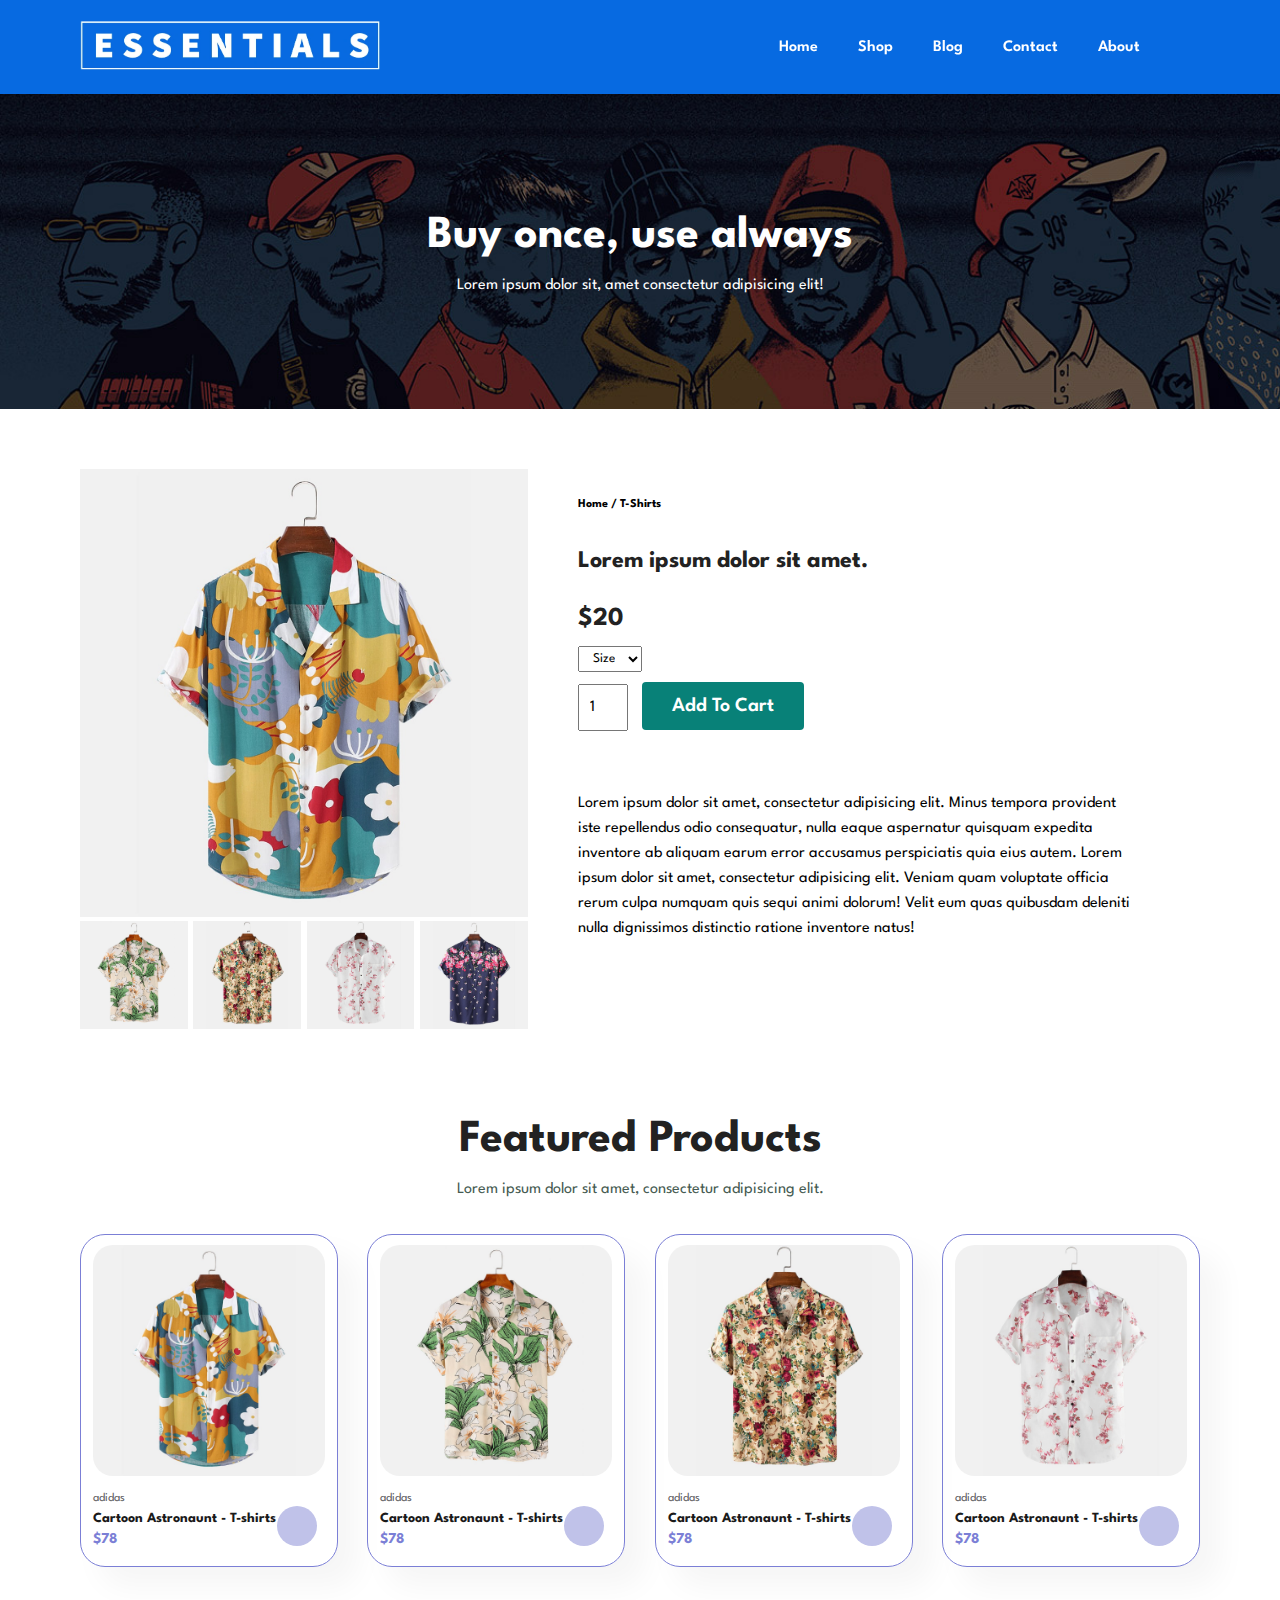
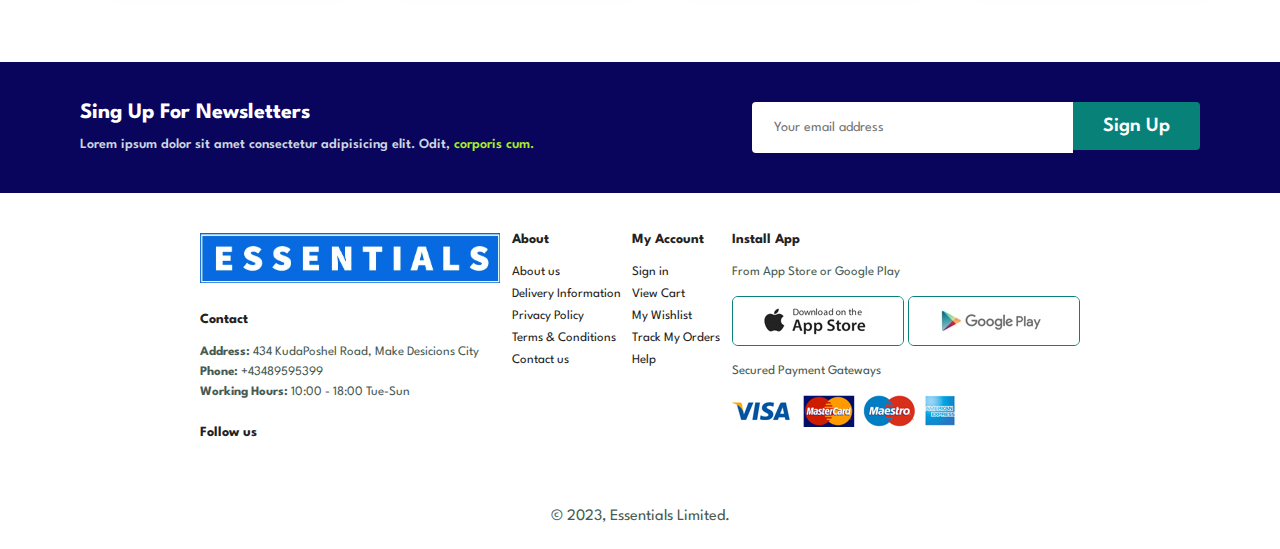
<file: specificproduct.html>
<!DOCTYPE html>
<html lang="en">
  <head>
    <meta charset="UTF-8" />
    <meta http-equiv="X-UA-Compatible" content="IE=edge" />
    <meta name="viewport" content="width=device-width, initial-scale=1.0" />
    <link
      rel="stylesheet"
      href="https://cdnjs.cloudflare.com/ajax/libs/font-awesome/6.4.2/css/all.min.css"
      integrity="sha512-z3gLpd7yknf1YoNbCzqRKc4qyor8gaKU1qmn+CShxbuBusANI9QpRohGBreCFkKxLhei6S9CQXFEbbKuqLg0DA=="
      crossorigin="anonymous"
      referrerpolicy="no-referrer"
    />

    <title>Web&Apps Project</title>
    <link rel="stylesheet" href="style.css" />
  </head>
  <body>
    <header>
      <a href="#"><img src="./imgs/Essentials-logos.webp" class="logo" /></a>
      <div>
        <ul id="navbar">
          <li><a href="index.html">Home</a></li>
          <li><a href="shop.html">Shop</a></li>
          <li><a href="blog.html">Blog</a></li>
          <li><a href="contact.html">Contact</a></li>
          <li><a href="about.html">About</a></li>
          <li id="lg-bag"><i class="fa-solid fa-cart-shopping fa-xl"></i></li>
          <a href="#" id="close"><i class="fa-solid fa-xmark"></i></a>
        </ul>
      </div>
      <div id="mobile">
        <i class="fa-solid fa-cart-shopping fa-xl"></i>
        <i id="bar" class="fas fa-outdent"></i>
      </div>
    </header>
    <section id="shop-header">
      <h2>Buy once, use always</h2>
      <p>Lorem ipsum dolor sit, amet consectetur adipisicing elit!</p>
    </section>

    <section id="pro-details" class="section-p1">
      <div class="single-product-image">
        <img
          src="imgs/product images/f1.jpg"
          width="100%"
          id="mainImg"
          alt=""
        />
        <div class="small-imgs">
          <div class="small-img-col">
            <img
              src="imgs/product images/f2.jpg"
              width="100%"
              class="small-img"
              alt=""
            />
          </div>
          <div class="small-img-col">
            <img
              src="imgs/product images/f3.jpg"
              width="100%"
              class="small-img"
              alt=""
            />
          </div>
          <div class="small-img-col">
            <img
              src="imgs/product images/f4.jpg"
              width="100%"
              class="small-img"
              alt=""
            />
          </div>
          <div class="small-img-col">
            <img
              src="imgs/product images/f5.jpg"
              width="100%"
              class="small-img"
              alt=""
            />
          </div>
        </div>
      </div>

      <div class="single-product-details">
        <h6>Home / T-Shirts</h6>
        <h4>Lorem ipsum dolor sit amet.</h4>
        <h2>$20</h2>
        <select>
          <option value="">Size</option>
          <option value="">S</option>
          <option value="">M</option>
          <option value="">L</option>
          <option value="">XL</option>
        </select>
        <input type="number" value="1" />
        <button class="normal">Add To Cart</button>
        <h4></h4>
        <span
          >Lorem ipsum dolor sit amet, consectetur adipisicing elit. Minus
          tempora provident iste repellendus odio consequatur, nulla eaque
          aspernatur quisquam expedita inventore ab aliquam earum error
          accusamus perspiciatis quia eius autem. Lorem ipsum dolor sit amet,
          consectetur adipisicing elit. Veniam quam voluptate officia rerum
          culpa numquam quis sequi animi dolorum! Velit eum quas quibusdam
          deleniti nulla dignissimos distinctio ratione inventore natus!</span
        >
      </div>
    </section>

    <section id="product1" class="section-p1">
      <h2>Featured Products</h2>
      <p>Lorem ipsum dolor sit amet, consectetur adipisicing elit.</p>
      <div class="pro-container">
        <div class="pro">
          <img src="imgs/product images/f1.jpg" alt="" class="fa-img" />
          <div class="des">
            <span>adidas</span>
            <h5>Cartoon Astronaunt - T-shirts</h5>
            <div class="star">
              <i class="fas fa-star"></i>
              <i class="fas fa-star"></i>
              <i class="fas fa-star"></i>
              <i class="fas fa-star"></i>
              <i class="fas fa-star"></i>
            </div>
            <h4>$78</h4>
          </div>
          <a href="#"><i class="fa-solid fa-cart-shopping cart"></i></a>
        </div>
        <div class="pro">
          <img src="imgs/product images/f2.jpg" alt="" class="fa-img" />
          <div class="des">
            <span>adidas</span>
            <h5>Cartoon Astronaunt - T-shirts</h5>
            <div class="star">
              <i class="fas fa-star"></i>
              <i class="fas fa-star"></i>
              <i class="fas fa-star"></i>
              <i class="fas fa-star"></i>
              <i class="fas fa-star"></i>
            </div>
            <h4>$78</h4>
          </div>
          <a href="#"><i class="fa-solid fa-cart-shopping cart"></i></a>
        </div>
        <div class="pro">
          <img src="imgs/product images/f3.jpg" alt="" class="fa-img" />
          <div class="des">
            <span>adidas</span>
            <h5>Cartoon Astronaunt - T-shirts</h5>
            <div class="star">
              <i class="fas fa-star"></i>
              <i class="fas fa-star"></i>
              <i class="fas fa-star"></i>
              <i class="fas fa-star"></i>
              <i class="fas fa-star"></i>
            </div>
            <h4>$78</h4>
          </div>
          <a href="#"><i class="fa-solid fa-cart-shopping cart"></i></a>
        </div>
        <div class="pro">
          <img src="imgs/product images/f4.jpg" alt="" class="fa-img" />
          <div class="des">
            <span>adidas</span>
            <h5>Cartoon Astronaunt - T-shirts</h5>
            <div class="star">
              <i class="fas fa-star"></i>
              <i class="fas fa-star"></i>
              <i class="fas fa-star"></i>
              <i class="fas fa-star"></i>
              <i class="fas fa-star"></i>
            </div>
            <h4>$78</h4>
          </div>
          <a href="#"><i class="fa-solid fa-cart-shopping cart"></i></a>
        </div>
      </div>
    </section>

    <section id="newsletter" class="section-p1 section-m1">
      <div class="newstext">
        <h4>Sing Up For Newsletters</h4>
        <p>
          Lorem ipsum dolor sit amet consectetur adipisicing elit. Odit,
          <span>corporis cum.</span>
        </p>
      </div>
      <div class="form">
        <input type="text" placeholder="Your email address" />
        <button class="normal">Sign Up</button>
      </div>
    </section>

    <footer class="section-1">
      <div class="col">
        <img src="./imgs/Essentials-logos.webp" alt="" class="logo" />
        <h4>Contact</h4>
        <p>
          <strong>Address:</strong> 434 KudaPoshel Road, Make Desicions City
        </p>
        <p><strong>Phone:</strong> +43489595399</p>
        <p><strong>Working Hours:</strong> 10:00 - 18:00 Tue-Sun</p>
        <div class="follow">
          <h4>Follow us</h4>
          <div class="icon">
            <i class="fab fa-facebook-f"></i>
            <i class="fab fa-twitter"></i>
            <i class="fab fa-instagram"></i>
            <i class="fab fa-pinterest-p"></i>
            <i class="fab fa-youtube"></i>
          </div>
        </div>
      </div>

      <div class="col">
        <h4>About</h4>
        <a href="#">About us</a>
        <a href="#">Delivery Information</a>
        <a href="#">Privacy Policy</a>
        <a href="#">Terms & Conditions</a>
        <a href="#">Contact us</a>
      </div>

      <div class="col">
        <h4>My Account</h4>
        <a href="#">Sign in</a>
        <a href="#">View Cart</a>
        <a href="#">My Wishlist</a>
        <a href="#">Track My Orders</a>
        <a href="#">Help</a>
      </div>

      <div class="col install">
        <h4>Install App</h4>
        <p>From App Store or Google Play</p>
        <div class="row">
          <img src="imgs/app.jpg" alt="" />
          <img src="imgs/play.jpg" alt="" />
        </div>
        <p>Secured Payment Gateways</p>
        <img src="imgs/pay.png" alt="" />
      </div>
    </footer>
    <div class="copyright">
      <p>© 2023, Essentials Limited.</p>
    </div>

    <script>
      const mainImg = document.getElementById("mainImg");
      const smallImg = document.getElementsByClassName("small-img");

      smallImg[0].onclick = function () {
        mainImg.src = smallImg[0].src;
      };

      smallImg[1].onclick = function () {
        mainImg.src = smallImg[1].src;
      };

      smallImg[2].onclick = function () {
        mainImg.src = smallImg[2].src;
      };

      smallImg[3].onclick = function () {
        mainImg.src = smallImg[3].src;
      };
    </script>

    <script src="script.js"></script>
  </body>
</html>
</file>
<file: style.css>
@import url("https://fonts.googleapis.com/css2?family=Inter:wght@400;600;700&family=League+Spartan:wght@100;200;300;400;500;600;700;800;900&family=Poppins:wght@400;500&family=Roboto:wght@400;500;700&display=swap");

* {
  margin: 0;
  padding: 0;
  box-sizing: border-box;
  font-family: "League Spartan", sans-serif;
}

h1 {
  font-size: 50px;
  line-height: 64px;
  color: #222;
}

h2 {
  font-size: 46px;
  line-height: 54px;
  color: #222;
}

h4 {
  font-size: 20px;
  color: #222;
}

h6 {
  font-weight: 700;
  font-size: 12px;
}

p {
  font-size: 16px;
  color: #465b52;
  margin: 15px 0 2px 0;
}

.section-p1 {
  padding: 40px 80px;
}

.section-m1 {
  margin: 40px 0;
}

button.normal {
  font-size: 20px;
  font-weight: 600;
  padding: 15px 30px;
  background-color: #fff;
  border-radius: 4px;
  cursor: pointer;
  border: none;
  outline: none;
  transition: 0.2s;
}

button.white {
  font-size: 13px;
  font-weight: 600;
  padding: 11px 18px;
  background-color: transparent;
  color: #fff;
  border-radius: 4px;
  cursor: pointer;
  border: 1px solid #fff;
  outline: none;
  transition: 0.2s;
}

body {
  width: 100%;
}

/* Header */

.logo {
  width: 300px;
  height: 50px;
}

header {
  display: flex;
  align-items: center;
  justify-content: space-between;
  padding: 20px 80px;
  background-color: #076ae1;
  box-shadow: 0 5px 15px rgba(0, 0, 0, 0.1);
  z-index: 999;
  position: sticky;
  top: 0;
  left: 0;
}

#navbar {
  display: flex;
  align-items: center;
  justify-content: center;
}

#navbar li {
  list-style: none;
  padding: 0 20px;
  position: relative;
}

#navbar li a {
  text-decoration: none;
  font-size: 16px;
  font-weight: 600;
  color: white;
  transition: 0.3s ease;
}

#navbar li a:hover,
#navbar li a.active {
  color: rgb(219, 209, 209);
}

#navbar li a:after {
  content: "";
  width: 0;
  height: 2px;
  background-color: rgb(255, 255, 255);
  position: absolute;
  bottom: -10px;
  left: 20px;
  transition: 0.3s;
}

#navbar a:hover:after {
  width: 50%;
}

#mobile {
  display: none;
  align-items: center;
}

#close {
  display: none;
}

/* HOME */

#hero {
  background-image: url(./imgs/hero-expended.jpeg);
  height: 90vh;
  width: 100%;
  background-size: cover;
  background-position: top 25% right 0;
  padding: 0 120px;
  display: flex;
  flex-direction: column;
  align-items: flex-start;
  justify-content: center;
}

#hero h4 {
  padding-bottom: 15px;
}
#hero h1 {
  color: #088178;
}

#hero p {
  padding-bottom: 20px;
}

#hero button {
  color: #088178;
  border: 0;
  padding: 14px 80px 14px 65px;
  cursor: pointer;
  font-weight: 700;
  font-size: 15px;
}

/* Feature */

#feature {
  display: flex;
  align-items: center;
  justify-content: space-between;
  flex-wrap: wrap;
}

#feature .fe-box {
  width: 180px;
  text-align: center;
  padding: 25px 15px;
  box-shadow: 20px 20px 34px rgba(0, 0, 0, 0.03);
  border: 1px solid #6d95c5;
  border-radius: 15px;
  margin: 15px 0;
}

.fa-icon {
  font-size: 100px;
  color: #076ae1;
}

#feature .fe-box:hover {
  box-shadow: 10px 10px 54px rgba(70, 62, 221, 0.2);
}

#feature .fe-box h6 {
  display: inline-block;
  padding: 9px 8px 6px 8px;
  line-height: 1;
  border-radius: 4px;
  color: #088178;
  background-color: #fddde4;
  margin-top: 15px;
}

#feature .fe-box i {
  width: 100;
}

/* Featured Products */

#product1 {
  text-align: center;
}

#product1 .pro-container {
  display: flex;
  justify-content: space-between;
  padding-top: 20px;
  flex-wrap: wrap;
}

#product1 .pro {
  width: 23%;
  min-width: 250px;
  padding: 10px 12px;
  border: 1px solid #7b7fd6;
  cursor: pointer;
  box-shadow: 20px 20px 30px rgba(0, 0, 0, 0.04);
  margin: 15px 0;
  transition: 0.2s ease;
  border-radius: 25px;
  position: relative;
}

#product1 .pro:hover {
  box-shadow: 20px 20px 30px rgba(0, 0, 0, 0.1);
}

#product1 .pro img {
  width: 100%;
  border-radius: 20px;
}

#product1 .pro .des {
  text-align: start;
  padding: 10px 0;
}

#product1 .pro .des span {
  color: #606063;
  font-size: 12px;
}

#product1 .pro .des h5 {
  padding-top: 7px;
  color: #1a1a1a;
  font-size: 14px;
}

#product1 .pro .des i {
  font-size: 12px;
  color: rgb(243, 181, 25);
}

#product1 .pro .des h4 {
  padding-top: 7px;
  font-size: 15px;
  font-weight: 700;
  color: #7b7fd6;
}

#product1 .pro .cart {
  width: 40px;
  height: 40px;
  line-height: 40px;
  border-radius: 50px;
  background-color: #c0c2e9;
  color: #7b7fd6;
  position: absolute;
  bottom: 20px;
  right: 20px;
}

#banner {
  display: flex;
  flex-direction: column;
  justify-content: center;
  align-items: center;
  text-align: center;
  background: #1e2c3c;
  width: 100%;
  height: 30vh;
  background-position: center;
}

#banner h4,
#banner h2 {
  color: white;
}

#banner h4 {
  font-size: 16px;
}

#banner h2 {
  font-size: 30px;
  padding: 12px 0;
}

#banner h2 span {
  color: chartreuse;
}

#banner button:hover {
  font-size: 25px;
  background-color: #088178;
  color: white;
}

#sm-banner {
  display: flex;
  justify-content: space-between;
  flex-wrap: wrap;
}

#sm-banner .banner-box {
  display: flex;
  flex-direction: column;
  justify-content: center;
  align-items: flex-start;
  text-align: center;
  min-width: 580px;
  height: 30vh;
  background-position: center;
  background: linear-gradient(rgba(0, 0, 0, 0.35), rgba(0, 0, 0, 0.35));
  background-size: cover;
  padding: 30px;
}

#sm-banner h4 {
  color: #fff;
  font-size: 20px;
  font-weight: 300;
}

#sm-banner h2 {
  color: #fff;
  font-size: 28px;
  font-weight: 800;
}

#sm-banner span {
  color: #fff;
  font-size: 14px;
  font-weight: 500;
  padding-bottom: 15px;
}

#sm-banner .banner-box:hover button {
  background: #fff;
  color: #088178;
  border: 1px solid #1a1a1a;
}

#sm-banner #banner-box-1 {
  background: linear-gradient(rgba(0, 0, 0, 0.35), rgba(0, 0, 0, 0.35)),
    url(imgs/sm-banner-1.webp);
  background-size: cover;
}

#sm-banner #banner-box-2 {
  background: linear-gradient(rgba(0, 0, 0, 0.35), rgba(0, 0, 0, 0.35)),
    url(imgs/sm-banner-2.webp);
  background-size: cover;
}

/* NEWSLETTER */

#newsletter .form {
  display: flex;
  width: 40%;
}

#newsletter {
  display: flex;
  justify-content: space-between;
  flex-wrap: wrap;
  align-items: center;
  background: rgba(10, 5, 92, 1);
}

#newsletter h4 {
  font-size: 22px;
  font-weight: 700;
  color: #fff;
}

#newsletter p {
  font-size: 14px;
  font-weight: 600;
  color: #cdd5df;
}

#newsletter p span {
  color: #a5ee26;
}

#newsletter input {
  height: 3.2rem;
  padding: 0 1.3rem;
  font-size: 14px;
  width: 100%;
  border: 1px solid transparent;
  border-radius: 4px;
  outline: none;
  border-top-right-radius: 0;
  border-bottom-right-radius: 0;
}

#newsletter button {
  background-color: #088178;
  color: #fff;
  height: 95%;
  white-space: nowrap;
  border-top-left-radius: 0;
  border-bottom-left-radius: 0;
}

footer {
  display: flex;
  flex-wrap: wrap;
  justify-content: space-between;
  padding: 0 200px;
}

footer .col {
  display: flex;
  flex-direction: column;
  align-items: flex-start;
  margin-bottom: 20px;
}

footer .logo {
  margin-bottom: 30px;
}

footer h4 {
  font-size: 14px;
  padding-bottom: 20px;
}

footer p {
  font-size: 13px;
  margin: 0 0 8px 0;
}

footer a {
  font-size: 13px;
  text-decoration: none;
  color: #222;
  margin-bottom: 10px;
}

footer .follow {
  margin-top: 20px;
}

footer .follow i {
  color: #465b52;
  padding-right: 4px;
  cursor: pointer;
}

footer .install .row img {
  border: 1px solid #088178;
  border-radius: 6px;
}

footer .install img {
  margin: 10px 0 15px 0;
}

footer .follow i:hover,
footer a:hover {
  color: #606063;
}

.copyright {
  display: block;
  text-align: center;
  margin-bottom: 25px;
}

@media (max-width: 799px) {
  .section-p1 {
    padding: 40px 40px;
  }

  #navbar {
    display: flex;
    flex-direction: column;
    align-items: flex-start;
    justify-content: flex-start;
    position: fixed;
    top: 0;
    right: -1000px;
    height: 100vh;
    width: 300px;
    background-color: #cdd5df;
    box-shadow: 0 40px 60px rgba(0, 0, 0, 0.1);
    padding: 80px 0 0 10px;
    transition: 0.3s;
  }

  #navbar.active {
    right: 0px;
  }

  #navbar li {
    margin-bottom: 25px;
  }

  #mobile {
    display: flex;
    align-items: center;
  }

  #mobile i {
    color: #1a1a1a;
    font-size: 24px;
    padding-left: 20px;
  }

  #close {
    display: initial;
    position: absolute;
    top: 30px;
    left: 240px;
    color: #222;
    font-size: 24px;
  }

  #lg-bag {
    display: none;
  }

  #hero {
    height: 70vh;
    padding: 0 80px;
    background-position: top 30% right 30%;
  }

  #feature {
    justify-content: center;
  }

  #feature .fe-box {
    margin: 15px 15px;
  }

  #product1 .pro-container {
    justify-content: center;
  }

  #product1 .pro {
    margin: 15px;
  }

  #banner {
    height: 20vh;
  }

  #sm-banner .banner-box {
    min-width: 100%;
    height: 30vh;
    margin-top: 20px;
  }

  #newsletter .form {
    width: 70%;
  }

  footer {
    padding: 0 15px;
  }

  /* Single Product */

  #pro-details {
    display: flex;
    margin-top: 20px;
    flex-direction: column;
  }

  /* logo */

  .logo {
    width: 250px;
  }
}

/* SHOP PAGE */

#shop-header {
  background-image: url("./imgs/b1.jpg");
  width: 100%;
  height: 35vh;
  background-size: cover;
  display: flex;
  justify-content: center;
  text-align: center;
  flex-direction: column;
  padding: 14px;
}

#shop-header h2,
#shop-header p {
  color: white;
}

#pagination {
  text-align: center;
}

#pagination a {
  text-decoration: none;
  background-color: #297bdf;
  padding: 15px 20px;
  border-radius: 5px;
  color: white;
  font-weight: 600;
}

#pagination a i {
  font-size: 16px;
  font-weight: 600;
}

/* Single Product */

#pro-details {
  display: flex;
  margin-top: 20px;
}

#pro-details .single-product-image {
  width: 40%;
  margin-right: 50px;
}

.small-imgs {
  display: flex;
  justify-content: space-between;
}

.small-img-col {
  flex-basis: 24%;
  cursor: pointer;
}

/* #product-details {
} */

#pro-details .single-product-details {
  width: 50%;
  padding-top: 30px;
}

#pro-details .single-product-details h4 {
  font-size: 1.5rem;
  padding: 40px 0 20px 0;
}

#pro-details .single-product-details h2 {
  font-size: 26px;
}

#pro-details .single-product-details select {
  display: block;
  padding: 5px 10px;
  margin-bottom: 10px;
}

#pro-details .single-product-details input {
  width: 50px;
  height: 47px;
  padding-left: 10px;
  font-size: 16px;
  margin-right: 10px;
}

#pro-details .single-product-details input:focus {
  outline: none;
}

#pro-details .single-product-details button {
  background-color: #088178;
  color: white;
}

#pro-details .single-product-details span {
  line-height: 25px;
}

/* Blog Page */

#shop-header.blog-header {
  background: linear-gradient(rgba(0, 0, 0, 0.35), rgba(0, 0, 0, 0.35)),
    url("./imgs/blog-banner.webp");
  background-size: cover;
  /* background: linear-gradient(rgba(0, 0, 0, 0.35), rgba(0, 0, 0, 0.35)),
    url(imgs/sm-banner-2.webp); */
}

#blog {
  padding: 150px 150px 0 150px;
}

#blog .blog-box {
  display: flex;
  align-items: center;
  width: 100%;
  position: relative;
}

#blog .blog-img {
  width: 50%;
  margin-right: 40px;
}

#blog img {
  width: 100%;
  height: 300px;
  object-fit: cover;
}

#blog .blog-details {
  width: 50%;
}

#blog .blog-details p {
  margin-bottom: 20px;
}

#blog .blog-details a {
  text-decoration: none;
  font-size: 1rem;
  color: #000;
  font-weight: 700;
  position: relative;
  transition: 0.3s;
}

#blog .blog-details a::after {
  content: "";
  width: 50px;
  height: 1px;
  background-color: #000;
  position: absolute;
  top: 4px;
  right: -60px;
}

#blog .blog-details a:hover {
  color: #088178;
}

#blog .blog-details a:hover::after {
  background-color: #088178;
}

#blog .blog-box h1 {
  position: absolute;
  top: -50px;
  left: 0;
  font-size: 70px;
  font-weight: 700;
  color: #297bdf;
}

@media (max-width: 477px) {
  /* Blog Page */

  #blog {
    padding: 100px 20px 0 20px !important;
  }

  #blog .blog-box {
    display: flex;
    align-items: start;
    flex-direction: column;
  }

  #blog .blog-img {
    margin-right: 0;
    width: 100%;
    margin-bottom: 35px;
  }

  /* возможно стоит эту хуйню засунуть в планшетный брейк-поинт */
  #pro-details .single-product-image {
    width: 100%;
    margin-right: 0px;
  }

  #pro-details .single-product-details {
    width: 100%;
  }

  header {
    padding: 20px 40px;
  }

  .logo {
    width: 200px;
  }

  #blog .blog-details {
    width: 100%;
  }
}
</file>
